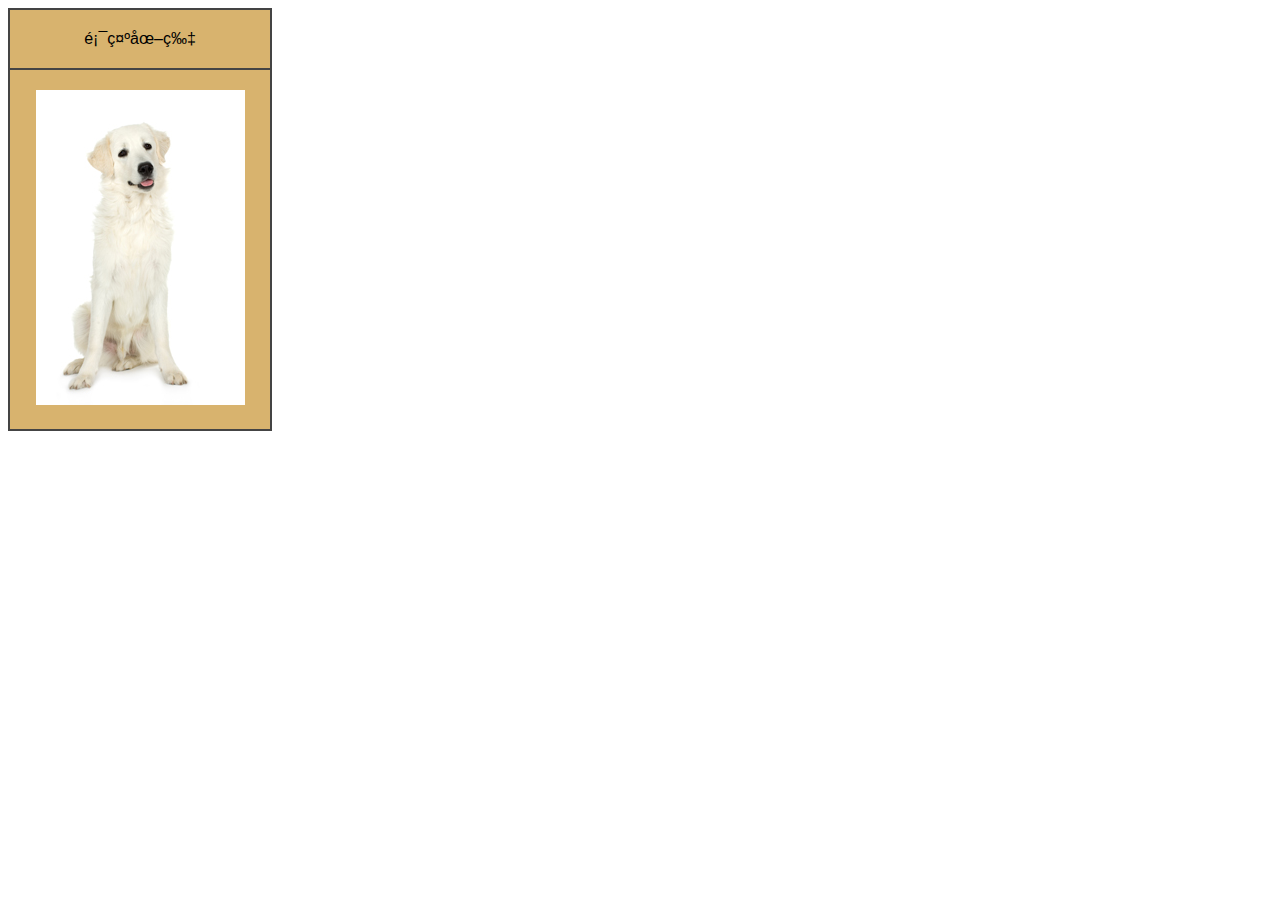
<file: ch01/Begin/index.html>
<!DOCTYPE html>
<html>
	<head>
		<title>Furry Friends Campaign</title>
		<link rel="stylesheet" type="text/css" href="styles/my_style.css">
	</head>
	<body>
		<div id="clickMe">顯示圖片</div>
		<div id="picframe">
			<img src="images/furry_friend.jpg" alt="">
		</div>
		<script src="scripts/jquery-1.6.2.min.js" charset="utf-8"></script>
		<script type="text/javascript">
			$(document).ready(function(){
				$("#clickMe").click(function(){
					$("img").fadeToggle(1000);
					$("#picframe").slideToggle("slow");

				})

			});
		</script>
	</body>
</html>
</file>
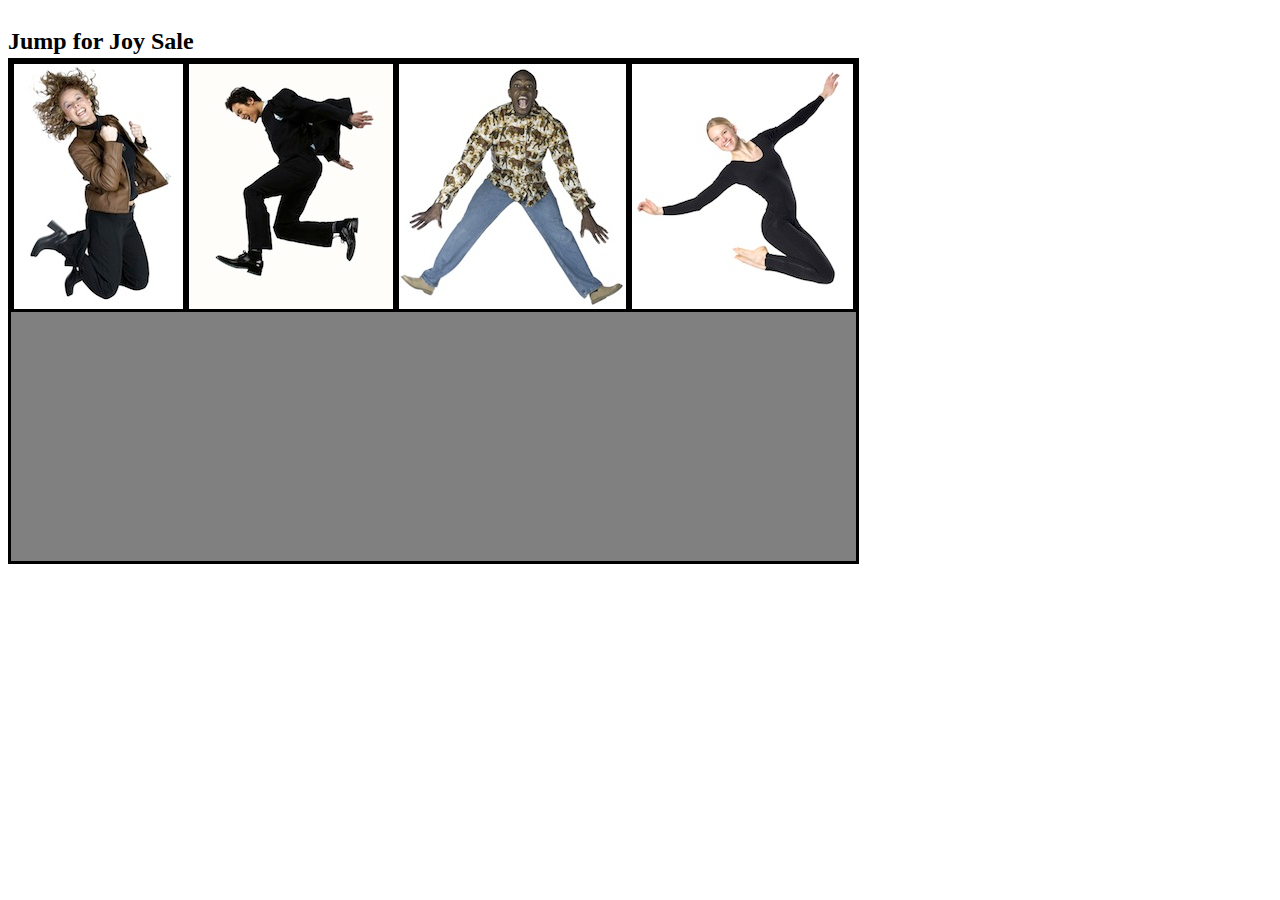
<file: ch02/begin/index.html>
<!DOCTYPE html>
<html>
	<head>
		<title>Jump for Joy</title>
		<link href="styles/my_style.css" rel="stylesheet">
	</head>
	<body>
		<div id="header">
			<h2>Jump for Joy Sale</h2>
		</div>
		<div id="main">
			<div class="guess_box"><img src="images/jump1.jpg"/></div>
			<div class="guess_box"><img src="images/jump2.jpg"/></div>
			<div class="guess_box"><img src="images/jump3.jpg"/></div>
			<div class="guess_box"><img src="images/jump4.jpg"/></div>
		</div>
		<script src="scripts/jquery-1.6.2.min.js"></script>
		<script>
		$("document").ready(function(){
			$(".guess_box").click(function(){
				$(".guess_box p").remove();
				var discount=Math.floor(Math.random()* 5 + 5);
				var discount_msg="<p>你的折扣是"+discount+"%<p>"
				alert(discount)
				$(this).append(discount_msg);
			});
		});
		</script>
	</body>
</html>
</file>
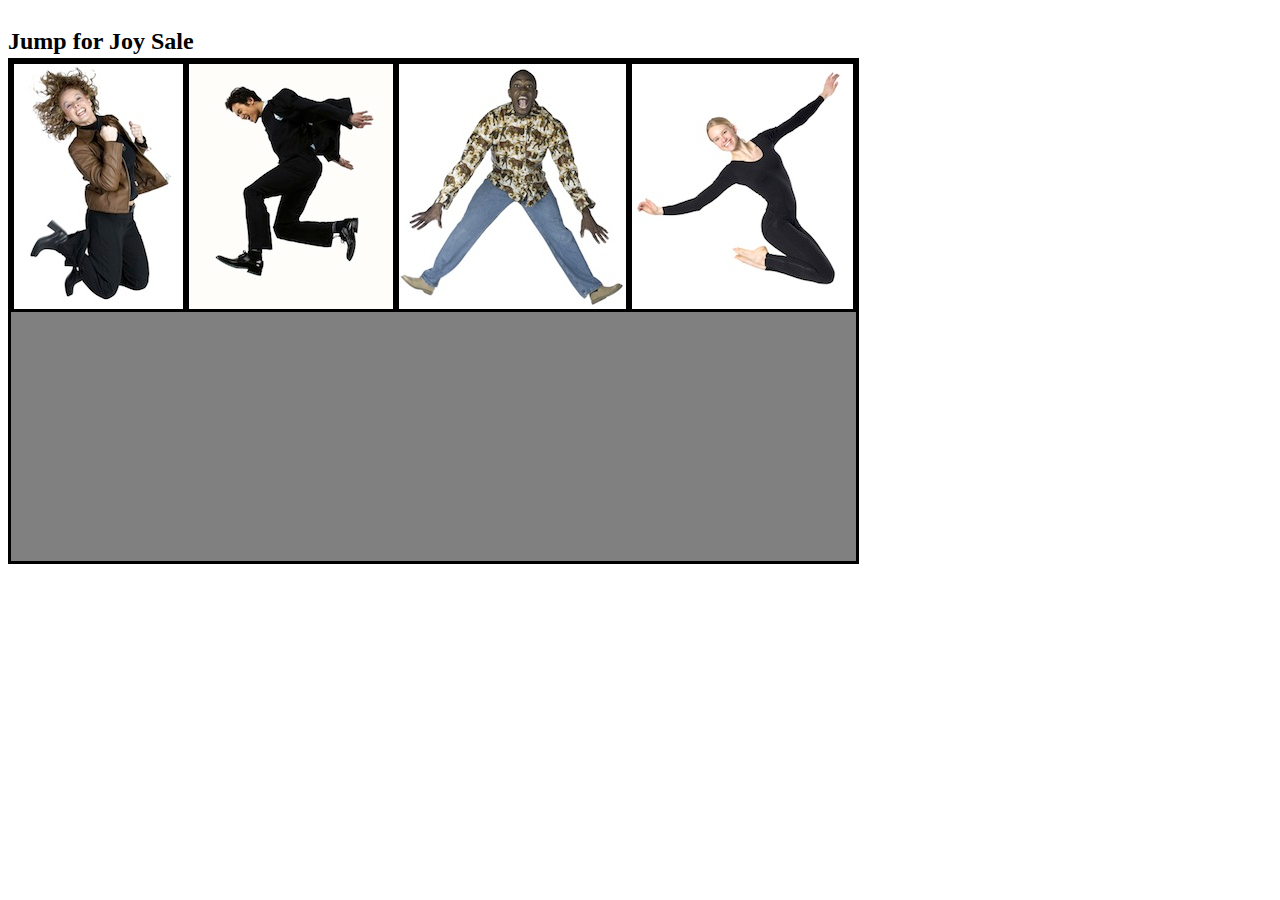
<file: ch03/begin/index.html>
<!DOCTYPE html>
<html>
	<head>
		<title>Jump for Joy</title>
		<link href="styles/my_style.css" rel="stylesheet">
	</head>
	<body>
		<div id="header">
			<h2>Jump for Joy Sale</h2>
		</div>
		<div id="main">
			<div class="guess_box" id="result"><img src="images/jump1.jpg"/></div>
			<div class="guess_box"><img src="images/jump2.jpg"/></div>
			<div class="guess_box"><img src="images/jump3.jpg"/></div>
			<div class="guess_box"><img src="images/jump4.jpg"/></div>
		</div>
		
		<script src="scripts/jquery-1.6.2.min.js"></script>
		<script src="scripts/my_script.js" charset="utf-8"></script>
	</body>
</html>
</file>
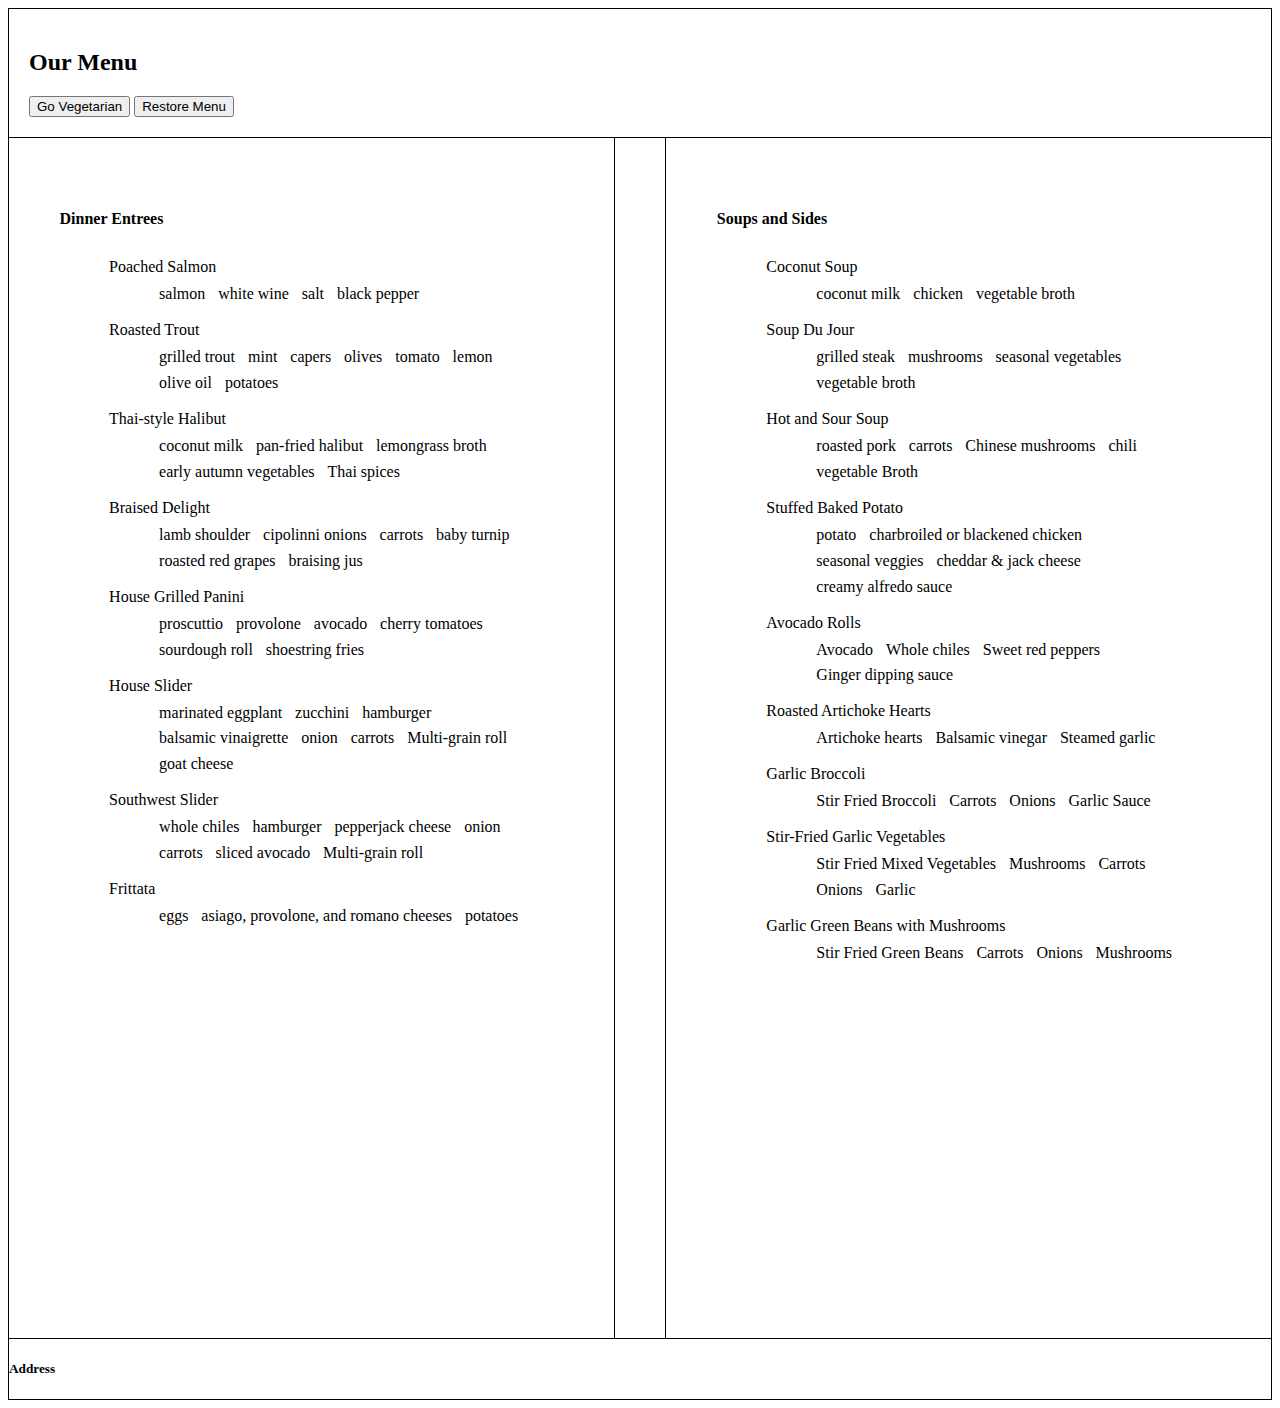
<file: ch04/begin/index.html>
<!DOCTYPE html>
<html>
	<head>
		<title></title>
		<link type="text/css" href="styles/my_style.css" rel="stylesheet" />
	</head>
	<body>
		<div class="menu_wrapper">
			<header class="topper">
				<h2>Our Menu</h2>
				<nav>
					<button id="vegOn">Go Vegetarian</button>
					<button id="restoreMe">Restore Menu</button>
				</nav>
			</header>
			<div class="left_col">
				<h4>Dinner Entrees</h4>
				<ul class="menu_entrees">
					<li>Poached Salmon
						<ul class="menu_list">
							<li class="fish">salmon</li>
							<li>white wine</li>
							<li>salt</li>
							<li>black pepper </li>
						</ul>
					</li>
					<li>Roasted Trout
						<ul class="menu_list">
							<li class="fish">grilled trout</li>
							<li>mint</li>
							<li>capers</li>
							<li>olives</li>
							<li>tomato</li>
							<li>lemon</li>
							<li>olive oil</li>
							<li>potatoes </li>
						</ul>
					</li>
					<li>Thai-style Halibut
						<ul class="menu_list">
							<li>coconut milk</li>
							<li class="fish">pan-fried halibut</li>
							<li>lemongrass broth</li>
							<li>early autumn vegetables</li>
							<li>Thai spices </li>
						</ul>
					</li>
					<li>Braised Delight
						<ul class="menu_list">
							<li class="meat">lamb shoulder</li>
							<li class="veg_leaf">cipolinni onions</li>
							<li>carrots</li>
							<li>baby turnip</li>
							<li>roasted red grapes</li>
							<li>braising jus</li>
						</ul>
					</li>
					<li>House Grilled Panini
						<ul class="menu_list">
							<li class="meat">proscuttio</li>
							<li>provolone</li>
							<li>avocado</li>
							<li>cherry tomatoes</li>
							<li>sourdough roll</li>
							<li>shoestring fries </li>
						</ul>
					</li>
					<li>House Slider
						<ul class="menu_list">
							<li>marinated eggplant</li>
							<li>zucchini</li>
							<li class="hamburger">hamburger</li>
							<li>balsamic vinaigrette</li>
							<li>onion</li>
							<li>carrots</li>
							<li>Multi-grain roll</li>
							<li>goat cheese</li>
						</ul>
					</li>
					<li>Southwest Slider
						<ul class="menu_list">
							<li>whole chiles</li>
							<li class="hamburger">hamburger</li>
							<li>pepperjack cheese</li>
							<li>onion</li>
							<li>carrots</li>
							<li>sliced avocado</li>
							<li>Multi-grain roll</li>
						</ul>
					</li>
					<li>Frittata
						<ul class="menu_list">
							<li class="meat">eggs</li>
							<li>asiago, provolone, and romano cheeses</li>
							<li>potatoes </li>
						</ul>
					</li>
				</ul>
			</div>

			<div class="right_col">
				<h4>Soups and Sides</h4>
				<ul class="menu_entrees">
					<li>Coconut Soup
						<ul class="menu_list">
							<li>coconut milk</li>
							<li class="meat">chicken</li>
							<li>vegetable broth</li>
						</ul>
					</li>
					<li>Soup Du Jour
						<ul class="menu_list">
							<li class="meat">grilled steak</li>
							<li>mushrooms</li>
							<li>seasonal vegetables</li>
							<li>vegetable broth </li>
						</ul>
					</li>
					<li>Hot and Sour Soup
						<ul class="menu_list">
							<li class="meat">roasted pork</li>
							<li>carrots</li>
							<li>Chinese mushrooms</li>
							<li>chili</li>
							<li>vegetable Broth </li>
						</ul>
					</li>
					<li>Stuffed Baked Potato
						<ul class="menu_list">
							<li>potato</li>
							<li class="meat">charbroiled or blackened chicken</li>
							<li>seasonal veggies</li>
							<li>cheddar &amp; jack cheese</li>
							<li>creamy alfredo sauce</li>
						</ul>
					</li>
					<li>Avocado Rolls
						<ul class="menu_list">
							<li> Avocado</li>
							<li>Whole chiles</li>
							<li>Sweet red peppers</li>
							<li>Ginger dipping sauce</li>
						</ul>
					</li>
					<li>Roasted Artichoke Hearts
						<ul class="menu_list">
							<li>Artichoke hearts</li>
							<li>Balsamic vinegar</li>
							<li>Steamed garlic</li>
						</ul>
					</li>
					<li>Garlic Broccoli
						<ul class="menu_list">
							<li>Stir Fried Broccoli</li>
							<li>Carrots</li>
							<li>Onions</li>
							<li>Garlic Sauce </li>
						</ul>
					</li>
					<li>Stir-Fried Garlic Vegetables
						<ul class="menu_list">
							<li>Stir Fried Mixed Vegetables</li>
							<li>Mushrooms</li>
							<li>Carrots</li>
							<li>Onions</li>
							<li>Garlic </li>
						</ul>
					</li>
					<li>Garlic Green Beans with Mushrooms
						<ul class="menu_list">
							<li>Stir Fried Green Beans</li>
							<li>Carrots</li>
							<li>Onions</li>
							<li>Mushrooms </li>
						</ul>
					</li>
				</ul>
			</div>
			<footer class="bottom">
				<h5>Address</h5>
			</footer>
		</div> 
		</div>
		<script src="scripts/jquery-1.6.2.min.js"></script>
		<script src="scripts/my_scripts.js"></script>
	</body>
</html>
</file>
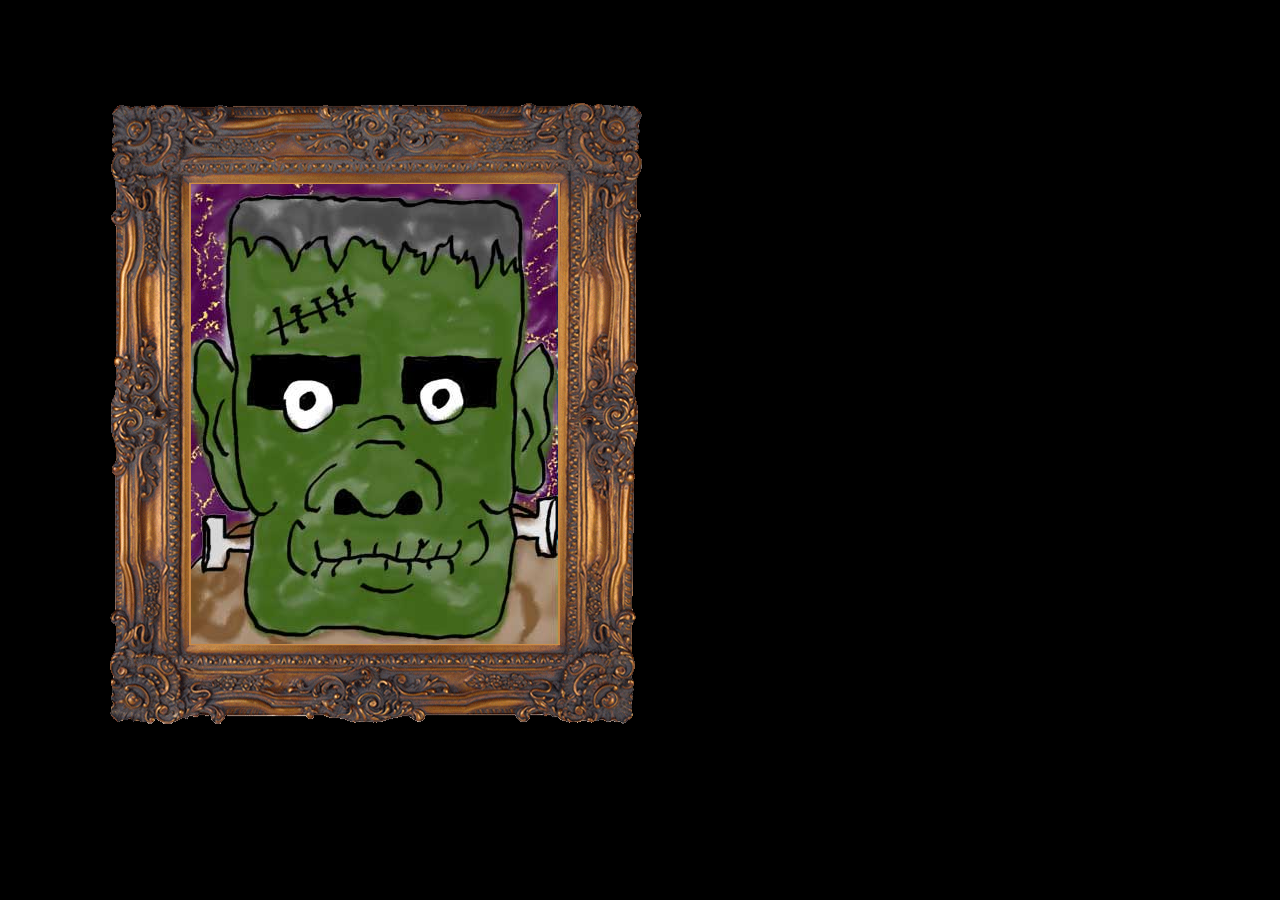
<file: ch05/begin/index.html>
<!DOCTYPE html>
<html>
	<head>
		<title></title>
		<link type="text/css" href="styles/my_style.css" rel="stylesheet" />
	</head>
	<body>
		<div id="container">
			<img class="lightning" id="lightning1" src="images/lightning-01.jpg">
			<img class="lightning" id="lightning2" src="images/lightning-02.jpg">
			<img class="lightning" id="lightning3" src="images/lightning-03.jpg">
			<div id="frame">
				<div id="pic_box">
					<div class="face" id="head"><img src="images/headsstrip.jpg"></div>
					<div class="face" id="eyes"><img src="images/eyesstrip.jpg"></div>
					<div class="face" id="nose"><img src="images/nosesstrip.jpg"></div>
					<div class="face" id="mouth"><img src="images/mouthsstrip.jpg"></div>
				</div>
			</div>
		</div>
		<script src="scripts/jquery-1.6.2.min.js"></script>
		<script src="scripts/my_scripts.js"></script>
	</body>
</html>
</file>
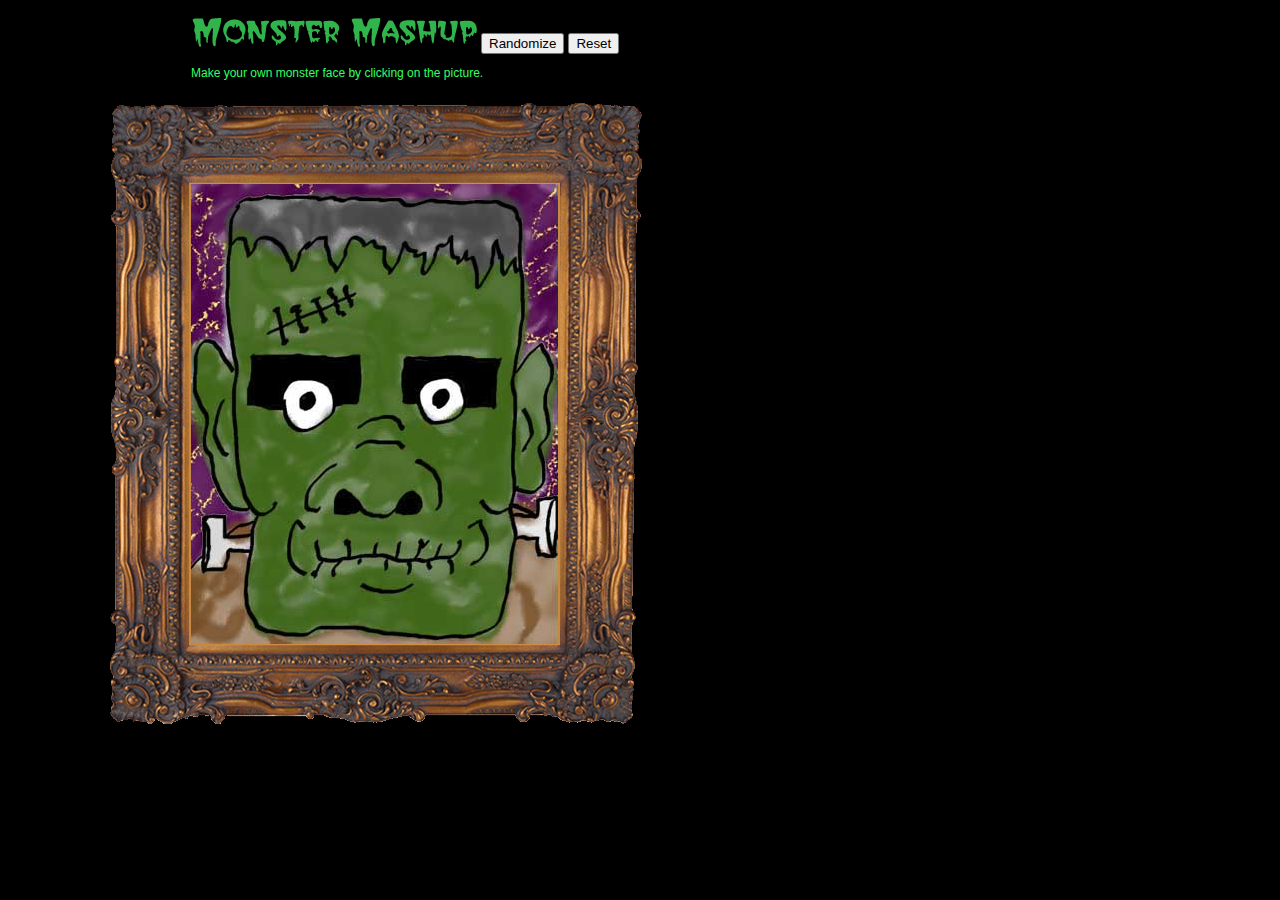
<file: ch07/begin/index.html>
<!DOCTYPE html>
<html>
	<head>
		<title>Monster Mash</title>
		<link href="styles/my_style.css" rel="stylesheet">
	</head>
	<body>
		<header id="top">
			<img id="text_top" src="images/Monster_Mashup.png" />
			<button id="btnRandom">Randomize</button>
			<button id="btnReset">Reset</button>
			<p>Make your own monster face by clicking on the picture.</p>
		</header>
		<div id="container">
			<img class="lightning" id="lightning1" src='images/lightning-01.jpg' />
			<img class="lightning" id="lightning2" src='images/lightning-02.jpg' />
			<img class="lightning" id="lightning3" src='images/lightning-03.jpg' />
			<div id="frame">
				<div id="pic_box">
					<div id="head" class="face"><img src="images/headsstrip.jpg"></div>
					<div id="eyes" class="face"><img src="images/eyesstrip.jpg"></div>
					<div id="nose" class="face"><img src="images/nosesstrip.jpg"></div>
					<div id="mouth" class="face"><img src="images/mouthsstrip.jpg"></div>
				</div>
			</div>
		</div>
		<script type="text/javascript" src="scripts/jquery-1.6.2.min.js"></script>
		<script type="text/javascript" src="scripts/my_scripts.js"></script>
	</body>
</html>
</file>
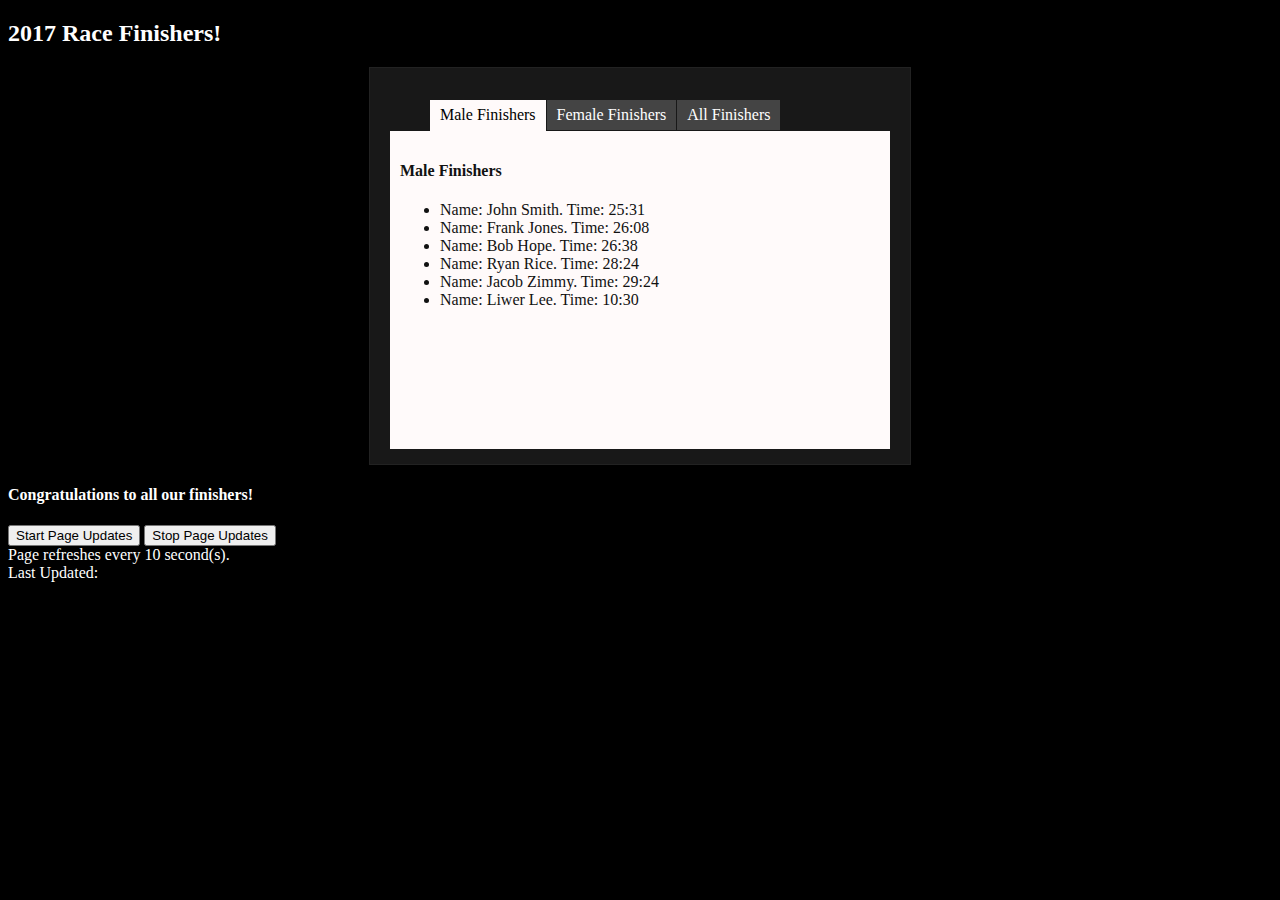
<file: ch08/begin/index.html>
<!DOCTYPE html>
<html>
    <head>
      <meta charset="utf-8">
        <title>2017 Race Finishers</title>
        <link href="styles/my_style.css" rel="stylesheet">
    </head>
    <body>
        <header>
            <h2>2017 Race Finishers!</h2>
        </header>
        <div id="main">
            <ul class="idTabs">
                <li><a href="#male">Male Finishers</a></li>
                <li><a href="#female">Female Finishers</a></li>
                <li><a href="#all">All Finishers</a></li>
            </ul>
            <div id="male">
              <h4>Male Finishers</h4>
              <ul id="finishers_m"></ul>
            </div>
            <div id="female">
              <h4>Female Finishers</h4>
              <ul id="finishers_f"></ul>
            </div>
            <div id="all">
              <h4>All Finishers</h4>
              <ul id="finishers_all"></ul>
            </div>
        </div>
        <footer>
			<h4>Congratulations to all our finishers!</h4>
      <button type="button" id="btnStart">Start Page Updates</button>
      <button type="button" id="btnStop">Stop Page Updates</button></br>
      <span id="freq"></span></br>
			Last Updated: <div id="updatedTime"></div>
		</footer>
        <script charset="utf-8" src="scripts/jquery-1.6.2.min.js"></script>
        <script charset="utf-8" src="scripts/my_scripts.js"></script>
        <script charset="utf-8" src="scripts/jquery.idTabs.min.js"></script>
    </body>
</html>
</file>
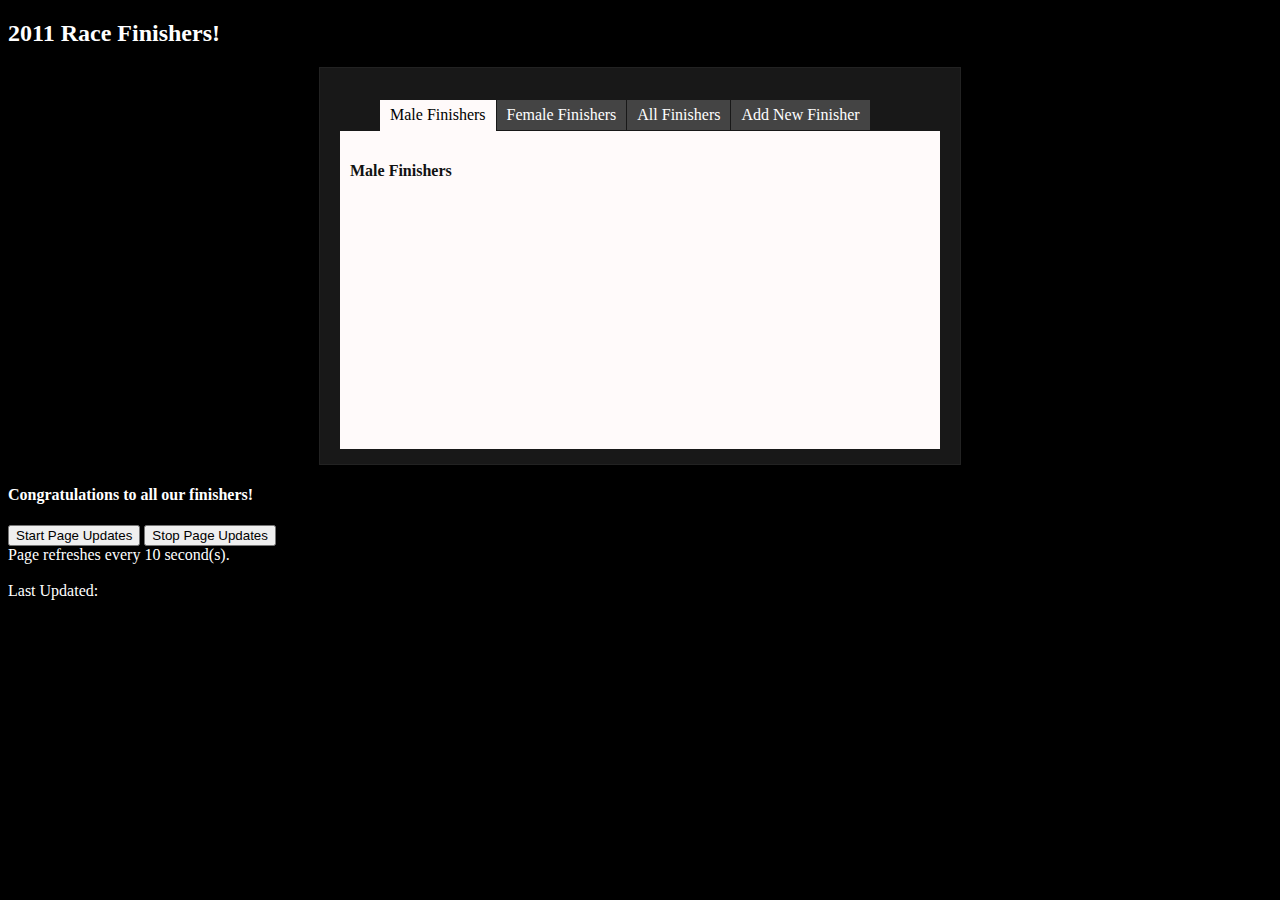
<file: ch09/begin/index.html>
<!DOCTYPE html>
<html>
	<head>
		<title>2011 Race Finishers</title>
		<link href="styles/my_style.css" rel="stylesheet">
	</head>
	<body>
		<header>
			<h2>2011 Race Finishers!</h2>
		</header>
		<div id="main">
			<ul class="idTabs">
				<li><a href="#male">Male Finishers</a></li>
				<li><a href="#female">Female Finishers</a></li>
				<li><a href="#all">All Finishers</a></li>
				<li><a href="#new">Add New Finisher</a></li>
			</ul>
			<div id="male">
				<h4>Male Finishers</h4>
				<ul id="finishers_m"></ul>
			</div>
			<div id="female">
				<h4>Female Finishers</h4>
				<ul id="finishers_f"></ul>
			</div>
			<div id="all">
				<h4>All Finishers</h4>
				<ul id="finishers_all"></ul>
			</div>
			<div id="new">
				<h4>Add New Finisher</h4>
				<form id="addRunner" name="addRunner" action="service.php" method="post">
					First Name: <input type="text" name="txtFirstName" id="txtFirstName" value="">
					Last Name: <input type="text" name="txtLastName" id="txtLastName" value="">
					Gender: <select id="ddlGender" name="ddlGender">
						<option value="">--Please Select--</option>
						<option value="f">Female</option>
						<option value="m">Male</option>
					</select></br>
					Finish Time:
					<input type="text" name="txtMinutes" id="txtMinutes" size="10" maxlength="2" value="">(Minutes)
					<input type="text" name="txtSeconds" id="txtSeconds" size="10" maxlength="2" value="">(Seconds)
				</br></br>
				<button type="submit" name="btnSave" id="btnSave">Add Runner</button>
				<input type="hidden" name="action" value="addRunner" id="action">
				</form>
			</div>
		</div>
		<footer>
			<h4>Congratulations to all our finishers!</h4>
			<button id="btnStart">Start Page Updates</button>
			<button id="btnStop">Stop Page Updates</button>
			<br>
			<span id="freq"></span><br><br>
			Last Updated: <div id="updatedTime"></div>
		</footer>
		<script src="scripts/jquery-1.6.2.min.js"></script>
		<script src="scripts/my_scripts.js"></script>
		<script src="scripts/jquery.idTabs.min.js"></script>
	</body>
</html>
</file>
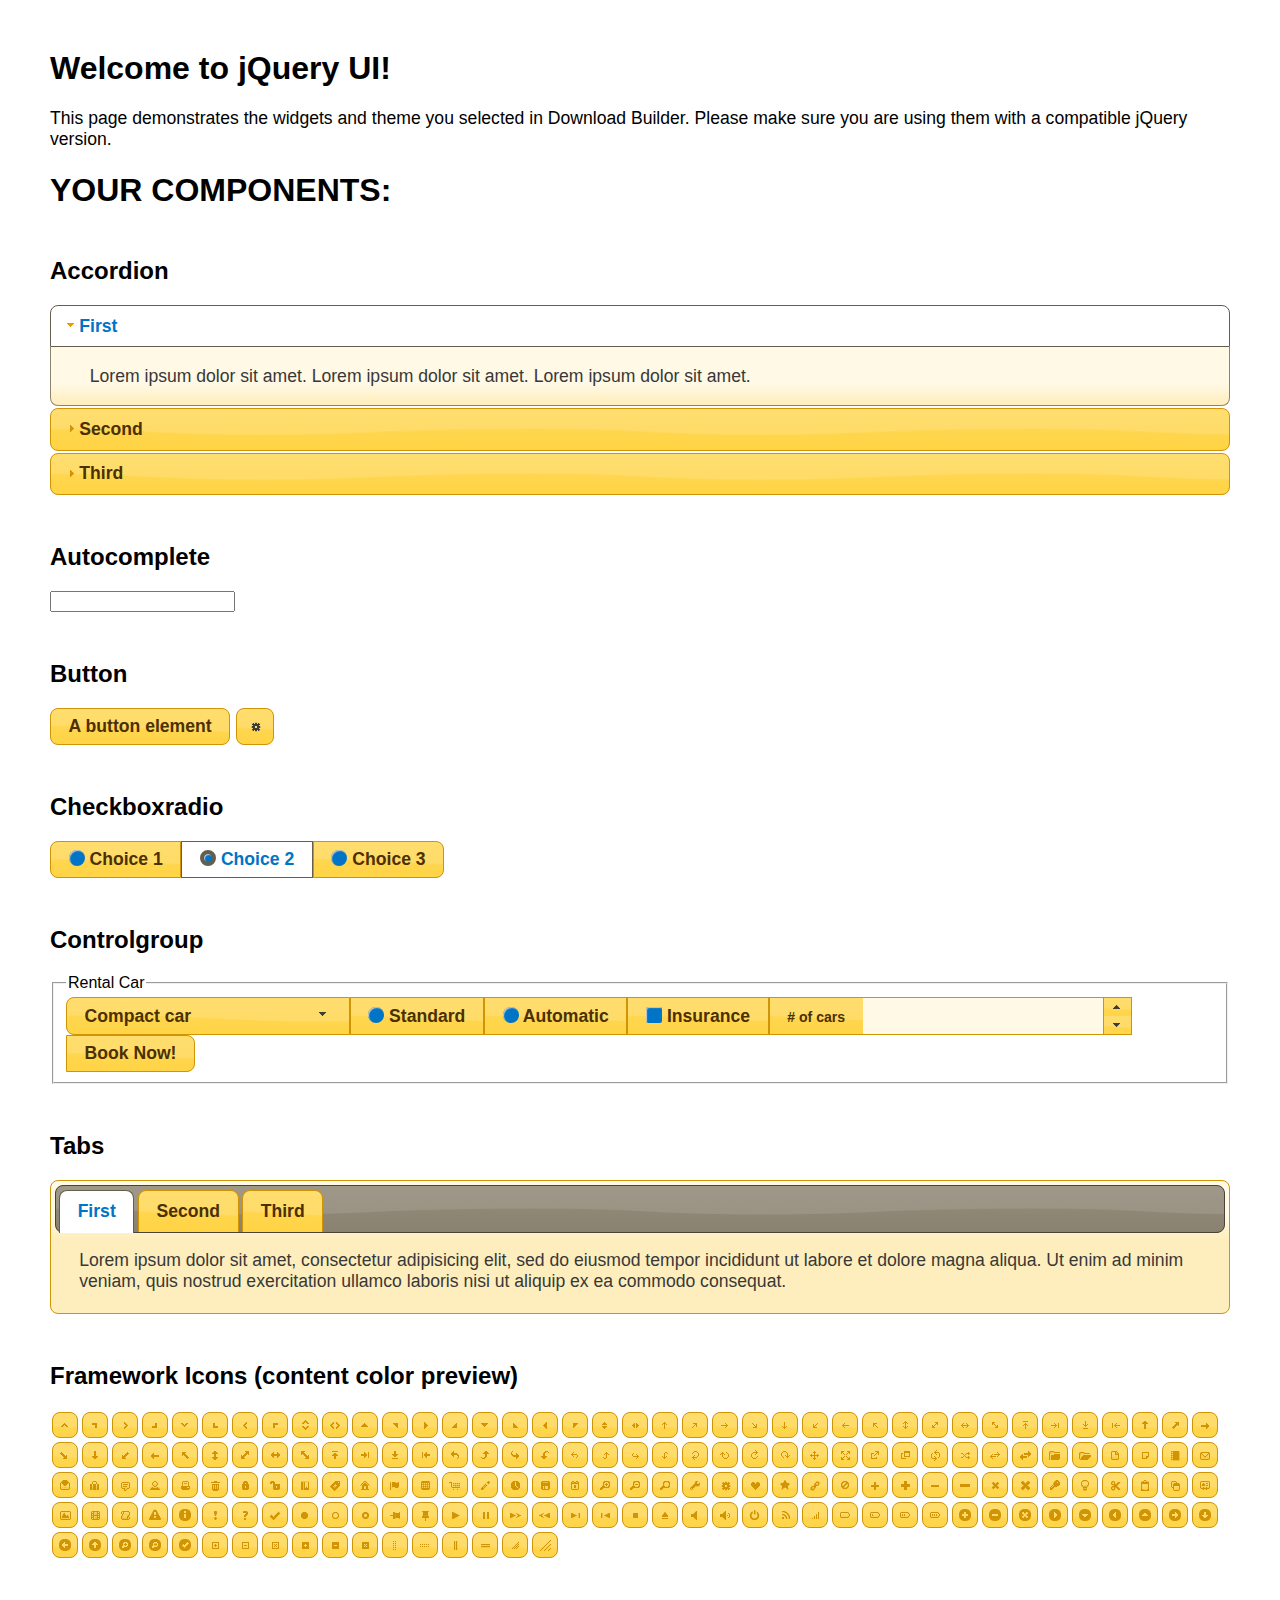
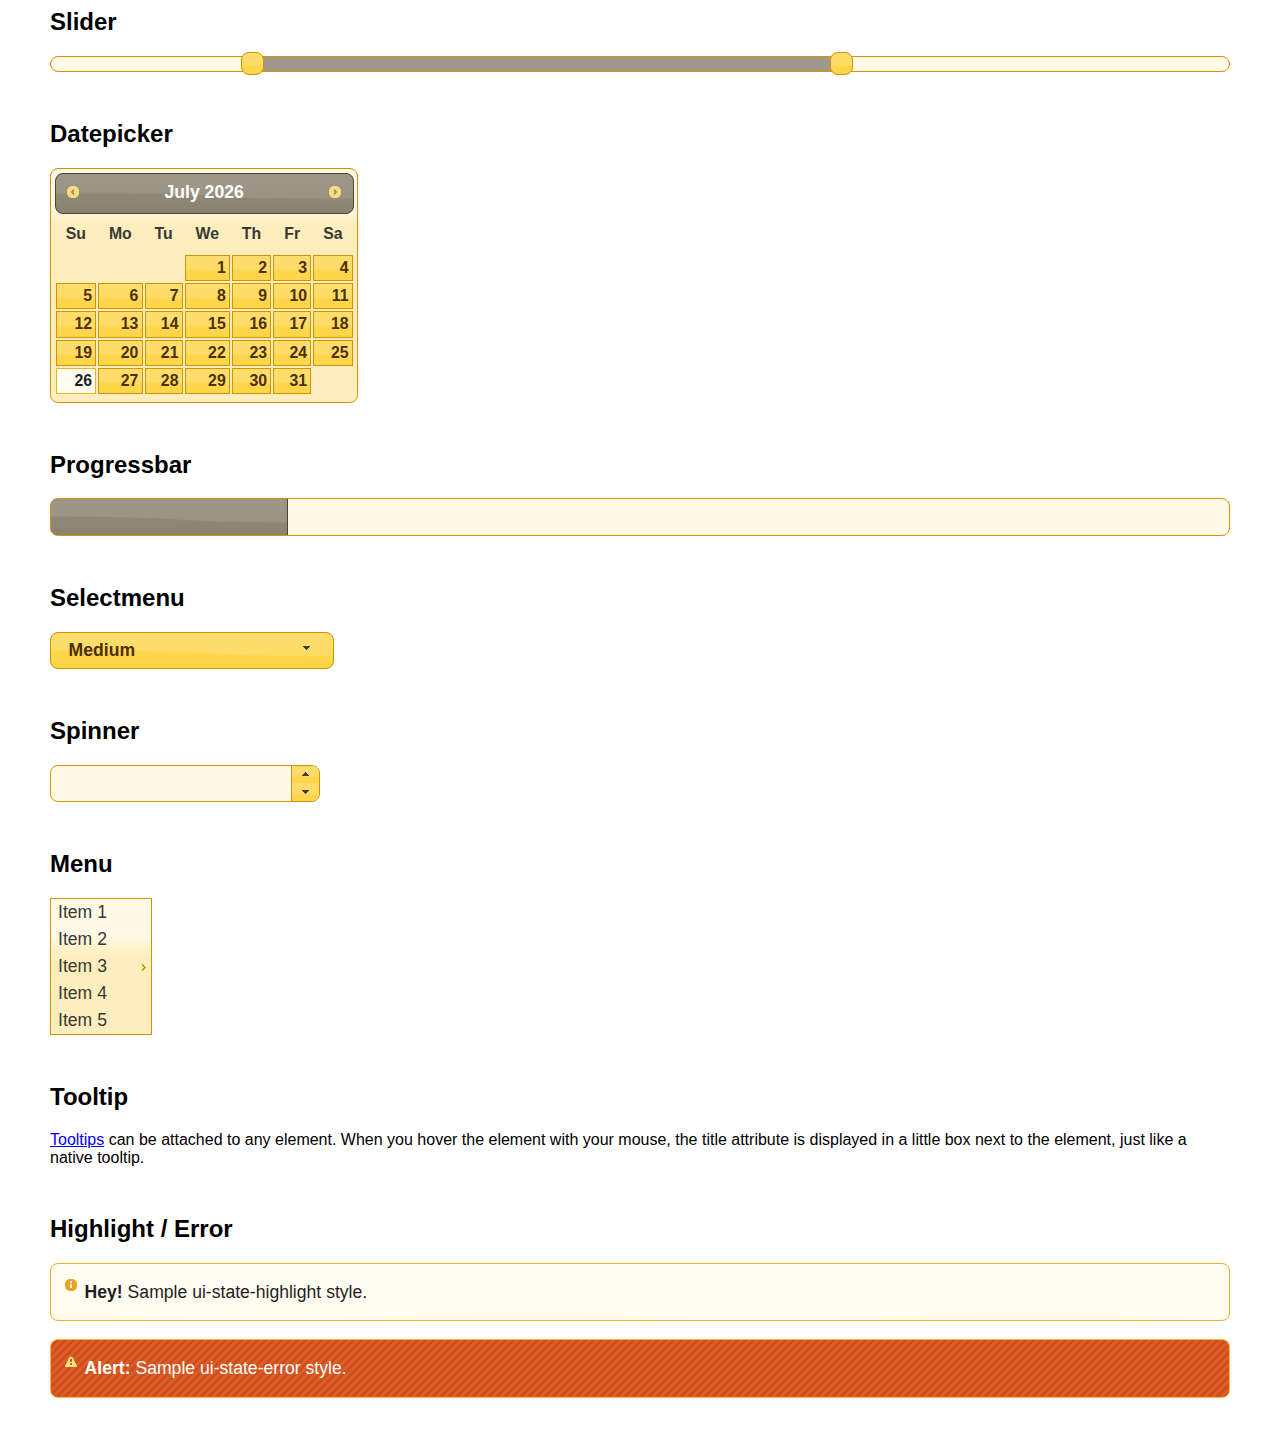
<file: ch10/begin/jquery-ui-1.12.1.custom/index.html>
<!doctype html>
<html lang="us">
<head>
	<meta charset="utf-8">
	<title>jQuery UI Example Page</title>
	<link href="jquery-ui.css" rel="stylesheet">
	<style>
	body{
		font-family: "Trebuchet MS", sans-serif;
		margin: 50px;
	}
	.demoHeaders {
		margin-top: 2em;
	}
	#dialog-link {
		padding: .4em 1em .4em 20px;
		text-decoration: none;
		position: relative;
	}
	#dialog-link span.ui-icon {
		margin: 0 5px 0 0;
		position: absolute;
		left: .2em;
		top: 50%;
		margin-top: -8px;
	}
	#icons {
		margin: 0;
		padding: 0;
	}
	#icons li {
		margin: 2px;
		position: relative;
		padding: 4px 0;
		cursor: pointer;
		float: left;
		list-style: none;
	}
	#icons span.ui-icon {
		float: left;
		margin: 0 4px;
	}
	.fakewindowcontain .ui-widget-overlay {
		position: absolute;
	}
	select {
		width: 200px;
	}
	</style>
</head>
<body>

<h1>Welcome to jQuery UI!</h1>

<div class="ui-widget">
	<p>This page demonstrates the widgets and theme you selected in Download Builder. Please make sure you are using them with a compatible jQuery version.</p>
</div>

<h1>YOUR COMPONENTS:</h1>


<!-- Accordion -->
<h2 class="demoHeaders">Accordion</h2>
<div id="accordion">
	<h3>First</h3>
	<div>Lorem ipsum dolor sit amet. Lorem ipsum dolor sit amet. Lorem ipsum dolor sit amet.</div>
	<h3>Second</h3>
	<div>Phasellus mattis tincidunt nibh.</div>
	<h3>Third</h3>
	<div>Nam dui erat, auctor a, dignissim quis.</div>
</div>



<!-- Autocomplete -->
<h2 class="demoHeaders">Autocomplete</h2>
<div>
	<input id="autocomplete" title="type &quot;a&quot;">
</div>



<!-- Button -->
<h2 class="demoHeaders">Button</h2>
<button id="button">A button element</button>
<button id="button-icon">An icon-only button</button>



<!-- Checkboxradio -->
<h2 class="demoHeaders">Checkboxradio</h2>
<form style="margin-top: 1em;">
	<div id="radioset">
		<input type="radio" id="radio1" name="radio"><label for="radio1">Choice 1</label>
		<input type="radio" id="radio2" name="radio" checked="checked"><label for="radio2">Choice 2</label>
		<input type="radio" id="radio3" name="radio"><label for="radio3">Choice 3</label>
	</div>
</form>



<!-- Controlgroup -->
<h2 class="demoHeaders">Controlgroup</h2>
<fieldset>
	<legend>Rental Car</legend>
	<div id="controlgroup">
		<select id="car-type">
			<option>Compact car</option>
			<option>Midsize car</option>
			<option>Full size car</option>
			<option>SUV</option>
			<option>Luxury</option>
			<option>Truck</option>
			<option>Van</option>
		</select>
		<label for="transmission-standard">Standard</label>
		<input type="radio" name="transmission" id="transmission-standard">
		<label for="transmission-automatic">Automatic</label>
		<input type="radio" name="transmission" id="transmission-automatic">
		<label for="insurance">Insurance</label>
		<input type="checkbox" name="insurance" id="insurance">
		<label for="horizontal-spinner" class="ui-controlgroup-label"># of cars</label>
		<input id="horizontal-spinner" class="ui-spinner-input">
		<button>Book Now!</button>
	</div>
</fieldset>



<!-- Tabs -->
<h2 class="demoHeaders">Tabs</h2>
<div id="tabs">
	<ul>
		<li><a href="#tabs-1">First</a></li>
		<li><a href="#tabs-2">Second</a></li>
		<li><a href="#tabs-3">Third</a></li>
	</ul>
	<div id="tabs-1">Lorem ipsum dolor sit amet, consectetur adipisicing elit, sed do eiusmod tempor incididunt ut labore et dolore magna aliqua. Ut enim ad minim veniam, quis nostrud exercitation ullamco laboris nisi ut aliquip ex ea commodo consequat.</div>
	<div id="tabs-2">Phasellus mattis tincidunt nibh. Cras orci urna, blandit id, pretium vel, aliquet ornare, felis. Maecenas scelerisque sem non nisl. Fusce sed lorem in enim dictum bibendum.</div>
	<div id="tabs-3">Nam dui erat, auctor a, dignissim quis, sollicitudin eu, felis. Pellentesque nisi urna, interdum eget, sagittis et, consequat vestibulum, lacus. Mauris porttitor ullamcorper augue.</div>
</div>





<h2 class="demoHeaders">Framework Icons (content color preview)</h2>
<ul id="icons" class="ui-widget ui-helper-clearfix">
	<li class="ui-state-default ui-corner-all" title=".ui-icon-caret-1-n"><span class="ui-icon ui-icon-caret-1-n"></span></li>
	<li class="ui-state-default ui-corner-all" title=".ui-icon-caret-1-ne"><span class="ui-icon ui-icon-caret-1-ne"></span></li>
	<li class="ui-state-default ui-corner-all" title=".ui-icon-caret-1-e"><span class="ui-icon ui-icon-caret-1-e"></span></li>
	<li class="ui-state-default ui-corner-all" title=".ui-icon-caret-1-se"><span class="ui-icon ui-icon-caret-1-se"></span></li>
	<li class="ui-state-default ui-corner-all" title=".ui-icon-caret-1-s"><span class="ui-icon ui-icon-caret-1-s"></span></li>
	<li class="ui-state-default ui-corner-all" title=".ui-icon-caret-1-sw"><span class="ui-icon ui-icon-caret-1-sw"></span></li>
	<li class="ui-state-default ui-corner-all" title=".ui-icon-caret-1-w"><span class="ui-icon ui-icon-caret-1-w"></span></li>
	<li class="ui-state-default ui-corner-all" title=".ui-icon-caret-1-nw"><span class="ui-icon ui-icon-caret-1-nw"></span></li>
	<li class="ui-state-default ui-corner-all" title=".ui-icon-caret-2-n-s"><span class="ui-icon ui-icon-caret-2-n-s"></span></li>
	<li class="ui-state-default ui-corner-all" title=".ui-icon-caret-2-e-w"><span class="ui-icon ui-icon-caret-2-e-w"></span></li>
	<li class="ui-state-default ui-corner-all" title=".ui-icon-triangle-1-n"><span class="ui-icon ui-icon-triangle-1-n"></span></li>
	<li class="ui-state-default ui-corner-all" title=".ui-icon-triangle-1-ne"><span class="ui-icon ui-icon-triangle-1-ne"></span></li>
	<li class="ui-state-default ui-corner-all" title=".ui-icon-triangle-1-e"><span class="ui-icon ui-icon-triangle-1-e"></span></li>
	<li class="ui-state-default ui-corner-all" title=".ui-icon-triangle-1-se"><span class="ui-icon ui-icon-triangle-1-se"></span></li>
	<li class="ui-state-default ui-corner-all" title=".ui-icon-triangle-1-s"><span class="ui-icon ui-icon-triangle-1-s"></span></li>
	<li class="ui-state-default ui-corner-all" title=".ui-icon-triangle-1-sw"><span class="ui-icon ui-icon-triangle-1-sw"></span></li>
	<li class="ui-state-default ui-corner-all" title=".ui-icon-triangle-1-w"><span class="ui-icon ui-icon-triangle-1-w"></span></li>
	<li class="ui-state-default ui-corner-all" title=".ui-icon-triangle-1-nw"><span class="ui-icon ui-icon-triangle-1-nw"></span></li>
	<li class="ui-state-default ui-corner-all" title=".ui-icon-triangle-2-n-s"><span class="ui-icon ui-icon-triangle-2-n-s"></span></li>
	<li class="ui-state-default ui-corner-all" title=".ui-icon-triangle-2-e-w"><span class="ui-icon ui-icon-triangle-2-e-w"></span></li>
	<li class="ui-state-default ui-corner-all" title=".ui-icon-arrow-1-n"><span class="ui-icon ui-icon-arrow-1-n"></span></li>
	<li class="ui-state-default ui-corner-all" title=".ui-icon-arrow-1-ne"><span class="ui-icon ui-icon-arrow-1-ne"></span></li>
	<li class="ui-state-default ui-corner-all" title=".ui-icon-arrow-1-e"><span class="ui-icon ui-icon-arrow-1-e"></span></li>
	<li class="ui-state-default ui-corner-all" title=".ui-icon-arrow-1-se"><span class="ui-icon ui-icon-arrow-1-se"></span></li>
	<li class="ui-state-default ui-corner-all" title=".ui-icon-arrow-1-s"><span class="ui-icon ui-icon-arrow-1-s"></span></li>
	<li class="ui-state-default ui-corner-all" title=".ui-icon-arrow-1-sw"><span class="ui-icon ui-icon-arrow-1-sw"></span></li>
	<li class="ui-state-default ui-corner-all" title=".ui-icon-arrow-1-w"><span class="ui-icon ui-icon-arrow-1-w"></span></li>
	<li class="ui-state-default ui-corner-all" title=".ui-icon-arrow-1-nw"><span class="ui-icon ui-icon-arrow-1-nw"></span></li>
	<li class="ui-state-default ui-corner-all" title=".ui-icon-arrow-2-n-s"><span class="ui-icon ui-icon-arrow-2-n-s"></span></li>
	<li class="ui-state-default ui-corner-all" title=".ui-icon-arrow-2-ne-sw"><span class="ui-icon ui-icon-arrow-2-ne-sw"></span></li>
	<li class="ui-state-default ui-corner-all" title=".ui-icon-arrow-2-e-w"><span class="ui-icon ui-icon-arrow-2-e-w"></span></li>
	<li class="ui-state-default ui-corner-all" title=".ui-icon-arrow-2-se-nw"><span class="ui-icon ui-icon-arrow-2-se-nw"></span></li>
	<li class="ui-state-default ui-corner-all" title=".ui-icon-arrowstop-1-n"><span class="ui-icon ui-icon-arrowstop-1-n"></span></li>
	<li class="ui-state-default ui-corner-all" title=".ui-icon-arrowstop-1-e"><span class="ui-icon ui-icon-arrowstop-1-e"></span></li>
	<li class="ui-state-default ui-corner-all" title=".ui-icon-arrowstop-1-s"><span class="ui-icon ui-icon-arrowstop-1-s"></span></li>
	<li class="ui-state-default ui-corner-all" title=".ui-icon-arrowstop-1-w"><span class="ui-icon ui-icon-arrowstop-1-w"></span></li>
	<li class="ui-state-default ui-corner-all" title=".ui-icon-arrowthick-1-n"><span class="ui-icon ui-icon-arrowthick-1-n"></span></li>
	<li class="ui-state-default ui-corner-all" title=".ui-icon-arrowthick-1-ne"><span class="ui-icon ui-icon-arrowthick-1-ne"></span></li>
	<li class="ui-state-default ui-corner-all" title=".ui-icon-arrowthick-1-e"><span class="ui-icon ui-icon-arrowthick-1-e"></span></li>
	<li class="ui-state-default ui-corner-all" title=".ui-icon-arrowthick-1-se"><span class="ui-icon ui-icon-arrowthick-1-se"></span></li>
	<li class="ui-state-default ui-corner-all" title=".ui-icon-arrowthick-1-s"><span class="ui-icon ui-icon-arrowthick-1-s"></span></li>
	<li class="ui-state-default ui-corner-all" title=".ui-icon-arrowthick-1-sw"><span class="ui-icon ui-icon-arrowthick-1-sw"></span></li>
	<li class="ui-state-default ui-corner-all" title=".ui-icon-arrowthick-1-w"><span class="ui-icon ui-icon-arrowthick-1-w"></span></li>
	<li class="ui-state-default ui-corner-all" title=".ui-icon-arrowthick-1-nw"><span class="ui-icon ui-icon-arrowthick-1-nw"></span></li>
	<li class="ui-state-default ui-corner-all" title=".ui-icon-arrowthick-2-n-s"><span class="ui-icon ui-icon-arrowthick-2-n-s"></span></li>
	<li class="ui-state-default ui-corner-all" title=".ui-icon-arrowthick-2-ne-sw"><span class="ui-icon ui-icon-arrowthick-2-ne-sw"></span></li>
	<li class="ui-state-default ui-corner-all" title=".ui-icon-arrowthick-2-e-w"><span class="ui-icon ui-icon-arrowthick-2-e-w"></span></li>
	<li class="ui-state-default ui-corner-all" title=".ui-icon-arrowthick-2-se-nw"><span class="ui-icon ui-icon-arrowthick-2-se-nw"></span></li>
	<li class="ui-state-default ui-corner-all" title=".ui-icon-arrowthickstop-1-n"><span class="ui-icon ui-icon-arrowthickstop-1-n"></span></li>
	<li class="ui-state-default ui-corner-all" title=".ui-icon-arrowthickstop-1-e"><span class="ui-icon ui-icon-arrowthickstop-1-e"></span></li>
	<li class="ui-state-default ui-corner-all" title=".ui-icon-arrowthickstop-1-s"><span class="ui-icon ui-icon-arrowthickstop-1-s"></span></li>
	<li class="ui-state-default ui-corner-all" title=".ui-icon-arrowthickstop-1-w"><span class="ui-icon ui-icon-arrowthickstop-1-w"></span></li>
	<li class="ui-state-default ui-corner-all" title=".ui-icon-arrowreturnthick-1-w"><span class="ui-icon ui-icon-arrowreturnthick-1-w"></span></li>
	<li class="ui-state-default ui-corner-all" title=".ui-icon-arrowreturnthick-1-n"><span class="ui-icon ui-icon-arrowreturnthick-1-n"></span></li>
	<li class="ui-state-default ui-corner-all" title=".ui-icon-arrowreturnthick-1-e"><span class="ui-icon ui-icon-arrowreturnthick-1-e"></span></li>
	<li class="ui-state-default ui-corner-all" title=".ui-icon-arrowreturnthick-1-s"><span class="ui-icon ui-icon-arrowreturnthick-1-s"></span></li>
	<li class="ui-state-default ui-corner-all" title=".ui-icon-arrowreturn-1-w"><span class="ui-icon ui-icon-arrowreturn-1-w"></span></li>
	<li class="ui-state-default ui-corner-all" title=".ui-icon-arrowreturn-1-n"><span class="ui-icon ui-icon-arrowreturn-1-n"></span></li>
	<li class="ui-state-default ui-corner-all" title=".ui-icon-arrowreturn-1-e"><span class="ui-icon ui-icon-arrowreturn-1-e"></span></li>
	<li class="ui-state-default ui-corner-all" title=".ui-icon-arrowreturn-1-s"><span class="ui-icon ui-icon-arrowreturn-1-s"></span></li>
	<li class="ui-state-default ui-corner-all" title=".ui-icon-arrowrefresh-1-w"><span class="ui-icon ui-icon-arrowrefresh-1-w"></span></li>
	<li class="ui-state-default ui-corner-all" title=".ui-icon-arrowrefresh-1-n"><span class="ui-icon ui-icon-arrowrefresh-1-n"></span></li>
	<li class="ui-state-default ui-corner-all" title=".ui-icon-arrowrefresh-1-e"><span class="ui-icon ui-icon-arrowrefresh-1-e"></span></li>
	<li class="ui-state-default ui-corner-all" title=".ui-icon-arrowrefresh-1-s"><span class="ui-icon ui-icon-arrowrefresh-1-s"></span></li>
	<li class="ui-state-default ui-corner-all" title=".ui-icon-arrow-4"><span class="ui-icon ui-icon-arrow-4"></span></li>
	<li class="ui-state-default ui-corner-all" title=".ui-icon-arrow-4-diag"><span class="ui-icon ui-icon-arrow-4-diag"></span></li>
	<li class="ui-state-default ui-corner-all" title=".ui-icon-extlink"><span class="ui-icon ui-icon-extlink"></span></li>
	<li class="ui-state-default ui-corner-all" title=".ui-icon-newwin"><span class="ui-icon ui-icon-newwin"></span></li>
	<li class="ui-state-default ui-corner-all" title=".ui-icon-refresh"><span class="ui-icon ui-icon-refresh"></span></li>
	<li class="ui-state-default ui-corner-all" title=".ui-icon-shuffle"><span class="ui-icon ui-icon-shuffle"></span></li>
	<li class="ui-state-default ui-corner-all" title=".ui-icon-transfer-e-w"><span class="ui-icon ui-icon-transfer-e-w"></span></li>
	<li class="ui-state-default ui-corner-all" title=".ui-icon-transferthick-e-w"><span class="ui-icon ui-icon-transferthick-e-w"></span></li>
	<li class="ui-state-default ui-corner-all" title=".ui-icon-folder-collapsed"><span class="ui-icon ui-icon-folder-collapsed"></span></li>
	<li class="ui-state-default ui-corner-all" title=".ui-icon-folder-open"><span class="ui-icon ui-icon-folder-open"></span></li>
	<li class="ui-state-default ui-corner-all" title=".ui-icon-document"><span class="ui-icon ui-icon-document"></span></li>
	<li class="ui-state-default ui-corner-all" title=".ui-icon-document-b"><span class="ui-icon ui-icon-document-b"></span></li>
	<li class="ui-state-default ui-corner-all" title=".ui-icon-note"><span class="ui-icon ui-icon-note"></span></li>
	<li class="ui-state-default ui-corner-all" title=".ui-icon-mail-closed"><span class="ui-icon ui-icon-mail-closed"></span></li>
	<li class="ui-state-default ui-corner-all" title=".ui-icon-mail-open"><span class="ui-icon ui-icon-mail-open"></span></li>
	<li class="ui-state-default ui-corner-all" title=".ui-icon-suitcase"><span class="ui-icon ui-icon-suitcase"></span></li>
	<li class="ui-state-default ui-corner-all" title=".ui-icon-comment"><span class="ui-icon ui-icon-comment"></span></li>
	<li class="ui-state-default ui-corner-all" title=".ui-icon-person"><span class="ui-icon ui-icon-person"></span></li>
	<li class="ui-state-default ui-corner-all" title=".ui-icon-print"><span class="ui-icon ui-icon-print"></span></li>
	<li class="ui-state-default ui-corner-all" title=".ui-icon-trash"><span class="ui-icon ui-icon-trash"></span></li>
	<li class="ui-state-default ui-corner-all" title=".ui-icon-locked"><span class="ui-icon ui-icon-locked"></span></li>
	<li class="ui-state-default ui-corner-all" title=".ui-icon-unlocked"><span class="ui-icon ui-icon-unlocked"></span></li>
	<li class="ui-state-default ui-corner-all" title=".ui-icon-bookmark"><span class="ui-icon ui-icon-bookmark"></span></li>
	<li class="ui-state-default ui-corner-all" title=".ui-icon-tag"><span class="ui-icon ui-icon-tag"></span></li>
	<li class="ui-state-default ui-corner-all" title=".ui-icon-home"><span class="ui-icon ui-icon-home"></span></li>
	<li class="ui-state-default ui-corner-all" title=".ui-icon-flag"><span class="ui-icon ui-icon-flag"></span></li>
	<li class="ui-state-default ui-corner-all" title=".ui-icon-calculator"><span class="ui-icon ui-icon-calculator"></span></li>
	<li class="ui-state-default ui-corner-all" title=".ui-icon-cart"><span class="ui-icon ui-icon-cart"></span></li>
	<li class="ui-state-default ui-corner-all" title=".ui-icon-pencil"><span class="ui-icon ui-icon-pencil"></span></li>
	<li class="ui-state-default ui-corner-all" title=".ui-icon-clock"><span class="ui-icon ui-icon-clock"></span></li>
	<li class="ui-state-default ui-corner-all" title=".ui-icon-disk"><span class="ui-icon ui-icon-disk"></span></li>
	<li class="ui-state-default ui-corner-all" title=".ui-icon-calendar"><span class="ui-icon ui-icon-calendar"></span></li>
	<li class="ui-state-default ui-corner-all" title=".ui-icon-zoomin"><span class="ui-icon ui-icon-zoomin"></span></li>
	<li class="ui-state-default ui-corner-all" title=".ui-icon-zoomout"><span class="ui-icon ui-icon-zoomout"></span></li>
	<li class="ui-state-default ui-corner-all" title=".ui-icon-search"><span class="ui-icon ui-icon-search"></span></li>
	<li class="ui-state-default ui-corner-all" title=".ui-icon-wrench"><span class="ui-icon ui-icon-wrench"></span></li>
	<li class="ui-state-default ui-corner-all" title=".ui-icon-gear"><span class="ui-icon ui-icon-gear"></span></li>
	<li class="ui-state-default ui-corner-all" title=".ui-icon-heart"><span class="ui-icon ui-icon-heart"></span></li>
	<li class="ui-state-default ui-corner-all" title=".ui-icon-star"><span class="ui-icon ui-icon-star"></span></li>
	<li class="ui-state-default ui-corner-all" title=".ui-icon-link"><span class="ui-icon ui-icon-link"></span></li>
	<li class="ui-state-default ui-corner-all" title=".ui-icon-cancel"><span class="ui-icon ui-icon-cancel"></span></li>
	<li class="ui-state-default ui-corner-all" title=".ui-icon-plus"><span class="ui-icon ui-icon-plus"></span></li>
	<li class="ui-state-default ui-corner-all" title=".ui-icon-plusthick"><span class="ui-icon ui-icon-plusthick"></span></li>
	<li class="ui-state-default ui-corner-all" title=".ui-icon-minus"><span class="ui-icon ui-icon-minus"></span></li>
	<li class="ui-state-default ui-corner-all" title=".ui-icon-minusthick"><span class="ui-icon ui-icon-minusthick"></span></li>
	<li class="ui-state-default ui-corner-all" title=".ui-icon-close"><span class="ui-icon ui-icon-close"></span></li>
	<li class="ui-state-default ui-corner-all" title=".ui-icon-closethick"><span class="ui-icon ui-icon-closethick"></span></li>
	<li class="ui-state-default ui-corner-all" title=".ui-icon-key"><span class="ui-icon ui-icon-key"></span></li>
	<li class="ui-state-default ui-corner-all" title=".ui-icon-lightbulb"><span class="ui-icon ui-icon-lightbulb"></span></li>
	<li class="ui-state-default ui-corner-all" title=".ui-icon-scissors"><span class="ui-icon ui-icon-scissors"></span></li>
	<li class="ui-state-default ui-corner-all" title=".ui-icon-clipboard"><span class="ui-icon ui-icon-clipboard"></span></li>
	<li class="ui-state-default ui-corner-all" title=".ui-icon-copy"><span class="ui-icon ui-icon-copy"></span></li>
	<li class="ui-state-default ui-corner-all" title=".ui-icon-contact"><span class="ui-icon ui-icon-contact"></span></li>
	<li class="ui-state-default ui-corner-all" title=".ui-icon-image"><span class="ui-icon ui-icon-image"></span></li>
	<li class="ui-state-default ui-corner-all" title=".ui-icon-video"><span class="ui-icon ui-icon-video"></span></li>
	<li class="ui-state-default ui-corner-all" title=".ui-icon-script"><span class="ui-icon ui-icon-script"></span></li>
	<li class="ui-state-default ui-corner-all" title=".ui-icon-alert"><span class="ui-icon ui-icon-alert"></span></li>
	<li class="ui-state-default ui-corner-all" title=".ui-icon-info"><span class="ui-icon ui-icon-info"></span></li>
	<li class="ui-state-default ui-corner-all" title=".ui-icon-notice"><span class="ui-icon ui-icon-notice"></span></li>
	<li class="ui-state-default ui-corner-all" title=".ui-icon-help"><span class="ui-icon ui-icon-help"></span></li>
	<li class="ui-state-default ui-corner-all" title=".ui-icon-check"><span class="ui-icon ui-icon-check"></span></li>
	<li class="ui-state-default ui-corner-all" title=".ui-icon-bullet"><span class="ui-icon ui-icon-bullet"></span></li>
	<li class="ui-state-default ui-corner-all" title=".ui-icon-radio-off"><span class="ui-icon ui-icon-radio-off"></span></li>
	<li class="ui-state-default ui-corner-all" title=".ui-icon-radio-on"><span class="ui-icon ui-icon-radio-on"></span></li>
	<li class="ui-state-default ui-corner-all" title=".ui-icon-pin-w"><span class="ui-icon ui-icon-pin-w"></span></li>
	<li class="ui-state-default ui-corner-all" title=".ui-icon-pin-s"><span class="ui-icon ui-icon-pin-s"></span></li>
	<li class="ui-state-default ui-corner-all" title=".ui-icon-play"><span class="ui-icon ui-icon-play"></span></li>
	<li class="ui-state-default ui-corner-all" title=".ui-icon-pause"><span class="ui-icon ui-icon-pause"></span></li>
	<li class="ui-state-default ui-corner-all" title=".ui-icon-seek-next"><span class="ui-icon ui-icon-seek-next"></span></li>
	<li class="ui-state-default ui-corner-all" title=".ui-icon-seek-prev"><span class="ui-icon ui-icon-seek-prev"></span></li>
	<li class="ui-state-default ui-corner-all" title=".ui-icon-seek-end"><span class="ui-icon ui-icon-seek-end"></span></li>
	<li class="ui-state-default ui-corner-all" title=".ui-icon-seek-first"><span class="ui-icon ui-icon-seek-first"></span></li>
	<li class="ui-state-default ui-corner-all" title=".ui-icon-stop"><span class="ui-icon ui-icon-stop"></span></li>
	<li class="ui-state-default ui-corner-all" title=".ui-icon-eject"><span class="ui-icon ui-icon-eject"></span></li>
	<li class="ui-state-default ui-corner-all" title=".ui-icon-volume-off"><span class="ui-icon ui-icon-volume-off"></span></li>
	<li class="ui-state-default ui-corner-all" title=".ui-icon-volume-on"><span class="ui-icon ui-icon-volume-on"></span></li>
	<li class="ui-state-default ui-corner-all" title=".ui-icon-power"><span class="ui-icon ui-icon-power"></span></li>
	<li class="ui-state-default ui-corner-all" title=".ui-icon-signal-diag"><span class="ui-icon ui-icon-signal-diag"></span></li>
	<li class="ui-state-default ui-corner-all" title=".ui-icon-signal"><span class="ui-icon ui-icon-signal"></span></li>
	<li class="ui-state-default ui-corner-all" title=".ui-icon-battery-0"><span class="ui-icon ui-icon-battery-0"></span></li>
	<li class="ui-state-default ui-corner-all" title=".ui-icon-battery-1"><span class="ui-icon ui-icon-battery-1"></span></li>
	<li class="ui-state-default ui-corner-all" title=".ui-icon-battery-2"><span class="ui-icon ui-icon-battery-2"></span></li>
	<li class="ui-state-default ui-corner-all" title=".ui-icon-battery-3"><span class="ui-icon ui-icon-battery-3"></span></li>
	<li class="ui-state-default ui-corner-all" title=".ui-icon-circle-plus"><span class="ui-icon ui-icon-circle-plus"></span></li>
	<li class="ui-state-default ui-corner-all" title=".ui-icon-circle-minus"><span class="ui-icon ui-icon-circle-minus"></span></li>
	<li class="ui-state-default ui-corner-all" title=".ui-icon-circle-close"><span class="ui-icon ui-icon-circle-close"></span></li>
	<li class="ui-state-default ui-corner-all" title=".ui-icon-circle-triangle-e"><span class="ui-icon ui-icon-circle-triangle-e"></span></li>
	<li class="ui-state-default ui-corner-all" title=".ui-icon-circle-triangle-s"><span class="ui-icon ui-icon-circle-triangle-s"></span></li>
	<li class="ui-state-default ui-corner-all" title=".ui-icon-circle-triangle-w"><span class="ui-icon ui-icon-circle-triangle-w"></span></li>
	<li class="ui-state-default ui-corner-all" title=".ui-icon-circle-triangle-n"><span class="ui-icon ui-icon-circle-triangle-n"></span></li>
	<li class="ui-state-default ui-corner-all" title=".ui-icon-circle-arrow-e"><span class="ui-icon ui-icon-circle-arrow-e"></span></li>
	<li class="ui-state-default ui-corner-all" title=".ui-icon-circle-arrow-s"><span class="ui-icon ui-icon-circle-arrow-s"></span></li>
	<li class="ui-state-default ui-corner-all" title=".ui-icon-circle-arrow-w"><span class="ui-icon ui-icon-circle-arrow-w"></span></li>
	<li class="ui-state-default ui-corner-all" title=".ui-icon-circle-arrow-n"><span class="ui-icon ui-icon-circle-arrow-n"></span></li>
	<li class="ui-state-default ui-corner-all" title=".ui-icon-circle-zoomin"><span class="ui-icon ui-icon-circle-zoomin"></span></li>
	<li class="ui-state-default ui-corner-all" title=".ui-icon-circle-zoomout"><span class="ui-icon ui-icon-circle-zoomout"></span></li>
	<li class="ui-state-default ui-corner-all" title=".ui-icon-circle-check"><span class="ui-icon ui-icon-circle-check"></span></li>
	<li class="ui-state-default ui-corner-all" title=".ui-icon-circlesmall-plus"><span class="ui-icon ui-icon-circlesmall-plus"></span></li>
	<li class="ui-state-default ui-corner-all" title=".ui-icon-circlesmall-minus"><span class="ui-icon ui-icon-circlesmall-minus"></span></li>
	<li class="ui-state-default ui-corner-all" title=".ui-icon-circlesmall-close"><span class="ui-icon ui-icon-circlesmall-close"></span></li>
	<li class="ui-state-default ui-corner-all" title=".ui-icon-squaresmall-plus"><span class="ui-icon ui-icon-squaresmall-plus"></span></li>
	<li class="ui-state-default ui-corner-all" title=".ui-icon-squaresmall-minus"><span class="ui-icon ui-icon-squaresmall-minus"></span></li>
	<li class="ui-state-default ui-corner-all" title=".ui-icon-squaresmall-close"><span class="ui-icon ui-icon-squaresmall-close"></span></li>
	<li class="ui-state-default ui-corner-all" title=".ui-icon-grip-dotted-vertical"><span class="ui-icon ui-icon-grip-dotted-vertical"></span></li>
	<li class="ui-state-default ui-corner-all" title=".ui-icon-grip-dotted-horizontal"><span class="ui-icon ui-icon-grip-dotted-horizontal"></span></li>
	<li class="ui-state-default ui-corner-all" title=".ui-icon-grip-solid-vertical"><span class="ui-icon ui-icon-grip-solid-vertical"></span></li>
	<li class="ui-state-default ui-corner-all" title=".ui-icon-grip-solid-horizontal"><span class="ui-icon ui-icon-grip-solid-horizontal"></span></li>
	<li class="ui-state-default ui-corner-all" title=".ui-icon-gripsmall-diagonal-se"><span class="ui-icon ui-icon-gripsmall-diagonal-se"></span></li>
	<li class="ui-state-default ui-corner-all" title=".ui-icon-grip-diagonal-se"><span class="ui-icon ui-icon-grip-diagonal-se"></span></li>
</ul>


<!-- Slider -->
<h2 class="demoHeaders">Slider</h2>
<div id="slider"></div>



<!-- Datepicker -->
<h2 class="demoHeaders">Datepicker</h2>
<div id="datepicker"></div>



<!-- Progressbar -->
<h2 class="demoHeaders">Progressbar</h2>
<div id="progressbar"></div>



<!-- Progressbar -->
<h2 class="demoHeaders">Selectmenu</h2>
<select id="selectmenu">
	<option>Slower</option>
	<option>Slow</option>
	<option selected="selected">Medium</option>
	<option>Fast</option>
	<option>Faster</option>
</select>



<!-- Spinner -->
<h2 class="demoHeaders">Spinner</h2>
<input id="spinner">



<!-- Menu -->
<h2 class="demoHeaders">Menu</h2>
<ul style="width:100px;" id="menu">
	<li><div>Item 1</div></li>
	<li><div>Item 2</div></li>
	<li><div>Item 3</div>
		<ul>
			<li><div>Item 3-1</div></li>
			<li><div>Item 3-2</div></li>
			<li><div>Item 3-3</div></li>
			<li><div>Item 3-4</div></li>
			<li><div>Item 3-5</div></li>
		</ul>
	</li>
	<li><div>Item 4</div></li>
	<li><div>Item 5</div></li>
</ul>



<!-- Tooltip -->
<h2 class="demoHeaders">Tooltip</h2>
<p id="tooltip">
	<a href="#" title="That&apos;s what this widget is">Tooltips</a> can be attached to any element. When you hover
the element with your mouse, the title attribute is displayed in a little box next to the element, just like a native tooltip.
</p>


<!-- Highlight / Error -->
<h2 class="demoHeaders">Highlight / Error</h2>
<div class="ui-widget">
	<div class="ui-state-highlight ui-corner-all" style="margin-top: 20px; padding: 0 .7em;">
		<p><span class="ui-icon ui-icon-info" style="float: left; margin-right: .3em;"></span>
		<strong>Hey!</strong> Sample ui-state-highlight style.</p>
	</div>
</div>
<br>
<div class="ui-widget">
	<div class="ui-state-error ui-corner-all" style="padding: 0 .7em;">
		<p><span class="ui-icon ui-icon-alert" style="float: left; margin-right: .3em;"></span>
		<strong>Alert:</strong> Sample ui-state-error style.</p>
	</div>
</div>

<script src="external/jquery/jquery.js"></script>
<script src="jquery-ui.js"></script>
<script>

$( "#accordion" ).accordion();



var availableTags = [
	"ActionScript",
	"AppleScript",
	"Asp",
	"BASIC",
	"C",
	"C++",
	"Clojure",
	"COBOL",
	"ColdFusion",
	"Erlang",
	"Fortran",
	"Groovy",
	"Haskell",
	"Java",
	"JavaScript",
	"Lisp",
	"Perl",
	"PHP",
	"Python",
	"Ruby",
	"Scala",
	"Scheme"
];
$( "#autocomplete" ).autocomplete({
	source: availableTags
});



$( "#button" ).button();
$( "#button-icon" ).button({
	icon: "ui-icon-gear",
	showLabel: false
});



$( "#radioset" ).buttonset();



$( "#controlgroup" ).controlgroup();



$( "#tabs" ).tabs();





$( "#datepicker" ).datepicker({
	inline: true
});



$( "#slider" ).slider({
	range: true,
	values: [ 17, 67 ]
});



$( "#progressbar" ).progressbar({
	value: 20
});



$( "#spinner" ).spinner();



$( "#menu" ).menu();



$( "#tooltip" ).tooltip();



$( "#selectmenu" ).selectmenu();


// Hover states on the static widgets
$( "#dialog-link, #icons li" ).hover(
	function() {
		$( this ).addClass( "ui-state-hover" );
	},
	function() {
		$( this ).removeClass( "ui-state-hover" );
	}
);
</script>
</body>
</html>
</file>
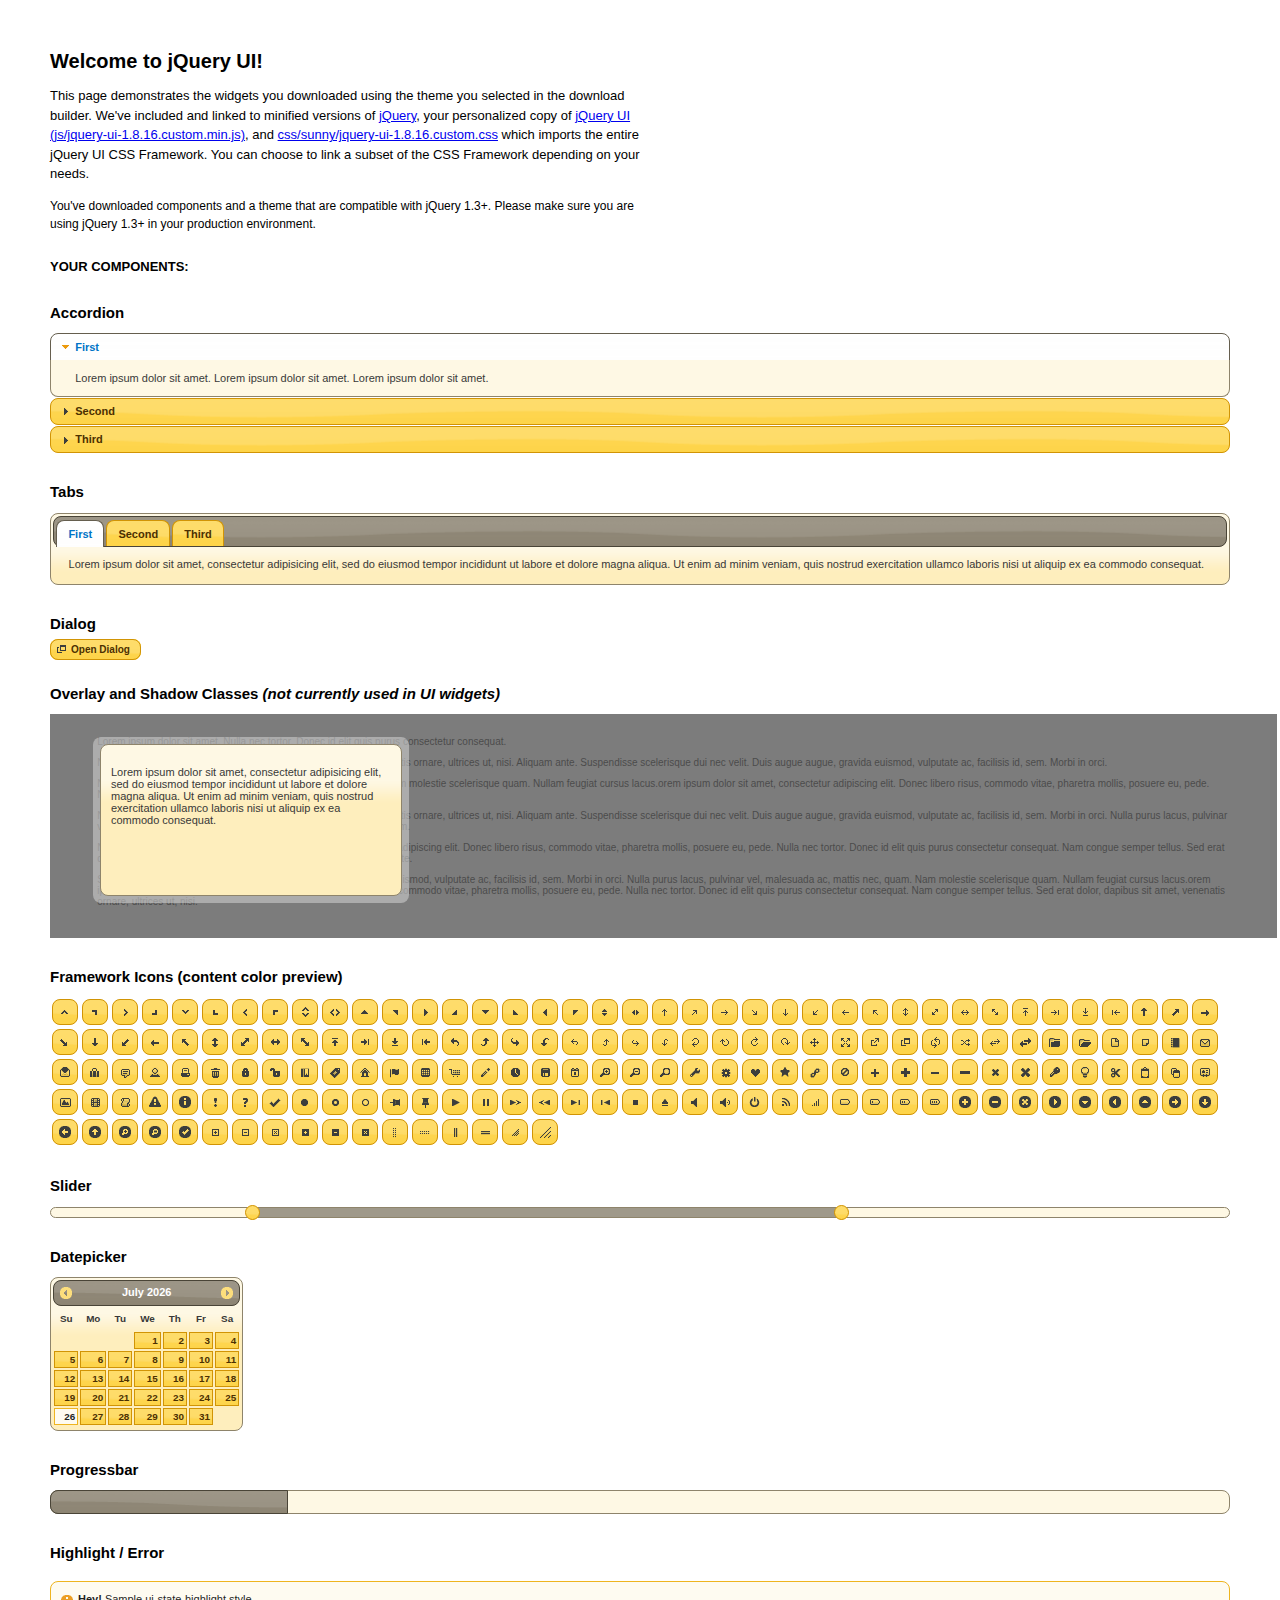
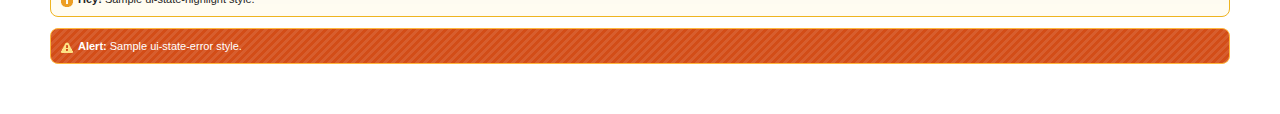
<file: ch11/begin/jquery-ui-1.8.16.custom/index.html>
<!DOCTYPE html>
<html>
	<head>
		<meta http-equiv="Content-Type" content="text/html; charset=iso-8859-1" />
		<title>jQuery UI Example Page</title>
		<link type="text/css" href="css/sunny/jquery-ui-1.8.16.custom.css" rel="stylesheet" />	
		<script type="text/javascript" src="js/jquery-1.6.2.min.js"></script>
		<script type="text/javascript" src="js/jquery-ui-1.8.16.custom.min.js"></script>
		<script type="text/javascript">
			$(function(){

				// Accordion
				$("#accordion").accordion({ header: "h3" });
	
				// Tabs
				$('#tabs').tabs();
	

				// Dialog			
				$('#dialog').dialog({
					autoOpen: false,
					width: 600,
					buttons: {
						"Ok": function() { 
							$(this).dialog("close"); 
						}, 
						"Cancel": function() { 
							$(this).dialog("close"); 
						} 
					}
				});
				
				// Dialog Link
				$('#dialog_link').click(function(){
					$('#dialog').dialog('open');
					return false;
				});

				// Datepicker
				$('#datepicker').datepicker({
					inline: true
				});
				
				// Slider
				$('#slider').slider({
					range: true,
					values: [17, 67]
				});
				
				// Progressbar
				$("#progressbar").progressbar({
					value: 20 
				});
				
				//hover states on the static widgets
				$('#dialog_link, ul#icons li').hover(
					function() { $(this).addClass('ui-state-hover'); }, 
					function() { $(this).removeClass('ui-state-hover'); }
				);
				
			});
		</script>
		<style type="text/css">
			/*demo page css*/
			body{ font: 62.5% "Trebuchet MS", sans-serif; margin: 50px;}
			.demoHeaders { margin-top: 2em; }
			#dialog_link {padding: .4em 1em .4em 20px;text-decoration: none;position: relative;}
			#dialog_link span.ui-icon {margin: 0 5px 0 0;position: absolute;left: .2em;top: 50%;margin-top: -8px;}
			ul#icons {margin: 0; padding: 0;}
			ul#icons li {margin: 2px; position: relative; padding: 4px 0; cursor: pointer; float: left;  list-style: none;}
			ul#icons span.ui-icon {float: left; margin: 0 4px;}
		</style>	
	</head>
	<body>
	<h1>Welcome to jQuery UI!</h1>
	<p style="font-size: 1.3em; line-height: 1.5; margin: 1em 0; width: 50%;">This page demonstrates the widgets you downloaded using the theme you selected in the download builder. We've included and linked to minified versions of <a href="js/jquery-1.6.2.min.js">jQuery</a>, your personalized copy of <a href="js/jquery-ui-1.8.16.custom.min.js">jQuery UI (js/jquery-ui-1.8.16.custom.min.js)</a>, and <a href="css/sunny/jquery-ui-1.8.16.custom.css">css/sunny/jquery-ui-1.8.16.custom.css</a> which imports the entire jQuery UI CSS Framework. You can choose to link a subset of the CSS Framework depending on your needs. </p>
	<p style="font-size: 1.2em; line-height: 1.5; margin: 1em 0; width: 50%;">You've downloaded components and a theme that are compatible with jQuery 1.3+. Please make sure you are using jQuery 1.3+ in your production environment.</p>	

	<p style="font-weight: bold; margin: 2em 0 1em; font-size: 1.3em;">YOUR COMPONENTS:</p>
		
		<!-- Accordion -->
		<h2 class="demoHeaders">Accordion</h2>
		<div id="accordion">
			<div>
				<h3><a href="#">First</a></h3>
				<div>Lorem ipsum dolor sit amet. Lorem ipsum dolor sit amet. Lorem ipsum dolor sit amet.</div>
			</div>
			<div>
				<h3><a href="#">Second</a></h3>
				<div>Phasellus mattis tincidunt nibh.</div>
			</div>
			<div>
				<h3><a href="#">Third</a></h3>
				<div>Nam dui erat, auctor a, dignissim quis.</div>
			</div>
		</div>
	
		<!-- Tabs -->
		<h2 class="demoHeaders">Tabs</h2>
		<div id="tabs">
			<ul>
				<li><a href="#tabs-1">First</a></li>
				<li><a href="#tabs-2">Second</a></li>
				<li><a href="#tabs-3">Third</a></li>
			</ul>
			<div id="tabs-1">Lorem ipsum dolor sit amet, consectetur adipisicing elit, sed do eiusmod tempor incididunt ut labore et dolore magna aliqua. Ut enim ad minim veniam, quis nostrud exercitation ullamco laboris nisi ut aliquip ex ea commodo consequat.</div>
			<div id="tabs-2">Phasellus mattis tincidunt nibh. Cras orci urna, blandit id, pretium vel, aliquet ornare, felis. Maecenas scelerisque sem non nisl. Fusce sed lorem in enim dictum bibendum.</div>
			<div id="tabs-3">Nam dui erat, auctor a, dignissim quis, sollicitudin eu, felis. Pellentesque nisi urna, interdum eget, sagittis et, consequat vestibulum, lacus. Mauris porttitor ullamcorper augue.</div>
		</div>
	
		<!-- Dialog NOTE: Dialog is not generated by UI in this demo so it can be visually styled in themeroller-->
		<h2 class="demoHeaders">Dialog</h2>
		<p><a href="#" id="dialog_link" class="ui-state-default ui-corner-all"><span class="ui-icon ui-icon-newwin"></span>Open Dialog</a></p>
		
		
		<h2 class="demoHeaders">Overlay and Shadow Classes <em>(not currently used in UI widgets)</em></h2>
		<div style="position: relative; width: 96%; height: 200px; padding:1% 4%; overflow:hidden;" class="fakewindowcontain">
			<p>Lorem ipsum dolor sit amet,  Nulla nec tortor. Donec id elit quis purus consectetur consequat. </p><p>Nam congue semper tellus. Sed erat dolor, dapibus sit amet, venenatis ornare, ultrices ut, nisi. Aliquam ante. Suspendisse scelerisque dui nec velit. Duis augue augue, gravida euismod, vulputate ac, facilisis id, sem. Morbi in orci. </p><p>Nulla purus lacus, pulvinar vel, malesuada ac, mattis nec, quam. Nam molestie scelerisque quam. Nullam feugiat cursus lacus.orem ipsum dolor sit amet, consectetur adipiscing elit. Donec libero risus, commodo vitae, pharetra mollis, posuere eu, pede. Nulla nec tortor. Donec id elit quis purus consectetur consequat. </p><p>Nam congue semper tellus. Sed erat dolor, dapibus sit amet, venenatis ornare, ultrices ut, nisi. Aliquam ante. Suspendisse scelerisque dui nec velit. Duis augue augue, gravida euismod, vulputate ac, facilisis id, sem. Morbi in orci. Nulla purus lacus, pulvinar vel, malesuada ac, mattis nec, quam. Nam molestie scelerisque quam. </p><p>Nullam feugiat cursus lacus.orem ipsum dolor sit amet, consectetur adipiscing elit. Donec libero risus, commodo vitae, pharetra mollis, posuere eu, pede. Nulla nec tortor. Donec id elit quis purus consectetur consequat. Nam congue semper tellus. Sed erat dolor, dapibus sit amet, venenatis ornare, ultrices ut, nisi. Aliquam ante. </p><p>Suspendisse scelerisque dui nec velit. Duis augue augue, gravida euismod, vulputate ac, facilisis id, sem. Morbi in orci. Nulla purus lacus, pulvinar vel, malesuada ac, mattis nec, quam. Nam molestie scelerisque quam. Nullam feugiat cursus lacus.orem ipsum dolor sit amet, consectetur adipiscing elit. Donec libero risus, commodo vitae, pharetra mollis, posuere eu, pede. Nulla nec tortor. Donec id elit quis purus consectetur consequat. Nam congue semper tellus. Sed erat dolor, dapibus sit amet, venenatis ornare, ultrices ut, nisi. </p>
			
			<!-- ui-dialog -->
			<div class="ui-overlay"><div class="ui-widget-overlay"></div><div class="ui-widget-shadow ui-corner-all" style="width: 302px; height: 152px; position: absolute; left: 50px; top: 30px;"></div></div>
			<div style="position: absolute; width: 280px; height: 130px;left: 50px; top: 30px; padding: 10px;" class="ui-widget ui-widget-content ui-corner-all">
				<div class="ui-dialog-content ui-widget-content" style="background: none; border: 0;">
					<p>Lorem ipsum dolor sit amet, consectetur adipisicing elit, sed do eiusmod tempor incididunt ut labore et dolore magna aliqua. Ut enim ad minim veniam, quis nostrud exercitation ullamco laboris nisi ut aliquip ex ea commodo consequat.</p>
				</div>
			</div>
		
		</div>

		
		<!-- ui-dialog -->
		<div id="dialog" title="Dialog Title">
			<p>Lorem ipsum dolor sit amet, consectetur adipisicing elit, sed do eiusmod tempor incididunt ut labore et dolore magna aliqua. Ut enim ad minim veniam, quis nostrud exercitation ullamco laboris nisi ut aliquip ex ea commodo consequat.</p>
		</div>
			
				
				
		<h2 class="demoHeaders">Framework Icons (content color preview)</h2>
		<ul id="icons" class="ui-widget ui-helper-clearfix">
		
		<li class="ui-state-default ui-corner-all" title=".ui-icon-carat-1-n"><span class="ui-icon ui-icon-carat-1-n"></span></li>
		<li class="ui-state-default ui-corner-all" title=".ui-icon-carat-1-ne"><span class="ui-icon ui-icon-carat-1-ne"></span></li>
		<li class="ui-state-default ui-corner-all" title=".ui-icon-carat-1-e"><span class="ui-icon ui-icon-carat-1-e"></span></li>
		
		<li class="ui-state-default ui-corner-all" title=".ui-icon-carat-1-se"><span class="ui-icon ui-icon-carat-1-se"></span></li>
		<li class="ui-state-default ui-corner-all" title=".ui-icon-carat-1-s"><span class="ui-icon ui-icon-carat-1-s"></span></li>
		<li class="ui-state-default ui-corner-all" title=".ui-icon-carat-1-sw"><span class="ui-icon ui-icon-carat-1-sw"></span></li>
		<li class="ui-state-default ui-corner-all" title=".ui-icon-carat-1-w"><span class="ui-icon ui-icon-carat-1-w"></span></li>
		<li class="ui-state-default ui-corner-all" title=".ui-icon-carat-1-nw"><span class="ui-icon ui-icon-carat-1-nw"></span></li>
		<li class="ui-state-default ui-corner-all" title=".ui-icon-carat-2-n-s"><span class="ui-icon ui-icon-carat-2-n-s"></span></li>
		<li class="ui-state-default ui-corner-all" title=".ui-icon-carat-2-e-w"><span class="ui-icon ui-icon-carat-2-e-w"></span></li>
		<li class="ui-state-default ui-corner-all" title=".ui-icon-triangle-1-n"><span class="ui-icon ui-icon-triangle-1-n"></span></li>
		<li class="ui-state-default ui-corner-all" title=".ui-icon-triangle-1-ne"><span class="ui-icon ui-icon-triangle-1-ne"></span></li>
		
		<li class="ui-state-default ui-corner-all" title=".ui-icon-triangle-1-e"><span class="ui-icon ui-icon-triangle-1-e"></span></li>
		<li class="ui-state-default ui-corner-all" title=".ui-icon-triangle-1-se"><span class="ui-icon ui-icon-triangle-1-se"></span></li>
		<li class="ui-state-default ui-corner-all" title=".ui-icon-triangle-1-s"><span class="ui-icon ui-icon-triangle-1-s"></span></li>
		<li class="ui-state-default ui-corner-all" title=".ui-icon-triangle-1-sw"><span class="ui-icon ui-icon-triangle-1-sw"></span></li>
		<li class="ui-state-default ui-corner-all" title=".ui-icon-triangle-1-w"><span class="ui-icon ui-icon-triangle-1-w"></span></li>
		<li class="ui-state-default ui-corner-all" title=".ui-icon-triangle-1-nw"><span class="ui-icon ui-icon-triangle-1-nw"></span></li>
		<li class="ui-state-default ui-corner-all" title=".ui-icon-triangle-2-n-s"><span class="ui-icon ui-icon-triangle-2-n-s"></span></li>
		<li class="ui-state-default ui-corner-all" title=".ui-icon-triangle-2-e-w"><span class="ui-icon ui-icon-triangle-2-e-w"></span></li>
		<li class="ui-state-default ui-corner-all" title=".ui-icon-arrow-1-n"><span class="ui-icon ui-icon-arrow-1-n"></span></li>
		
		<li class="ui-state-default ui-corner-all" title=".ui-icon-arrow-1-ne"><span class="ui-icon ui-icon-arrow-1-ne"></span></li>
		<li class="ui-state-default ui-corner-all" title=".ui-icon-arrow-1-e"><span class="ui-icon ui-icon-arrow-1-e"></span></li>
		<li class="ui-state-default ui-corner-all" title=".ui-icon-arrow-1-se"><span class="ui-icon ui-icon-arrow-1-se"></span></li>
		<li class="ui-state-default ui-corner-all" title=".ui-icon-arrow-1-s"><span class="ui-icon ui-icon-arrow-1-s"></span></li>
		<li class="ui-state-default ui-corner-all" title=".ui-icon-arrow-1-sw"><span class="ui-icon ui-icon-arrow-1-sw"></span></li>
		<li class="ui-state-default ui-corner-all" title=".ui-icon-arrow-1-w"><span class="ui-icon ui-icon-arrow-1-w"></span></li>
		<li class="ui-state-default ui-corner-all" title=".ui-icon-arrow-1-nw"><span class="ui-icon ui-icon-arrow-1-nw"></span></li>
		<li class="ui-state-default ui-corner-all" title=".ui-icon-arrow-2-n-s"><span class="ui-icon ui-icon-arrow-2-n-s"></span></li>
		<li class="ui-state-default ui-corner-all" title=".ui-icon-arrow-2-ne-sw"><span class="ui-icon ui-icon-arrow-2-ne-sw"></span></li>
		
		<li class="ui-state-default ui-corner-all" title=".ui-icon-arrow-2-e-w"><span class="ui-icon ui-icon-arrow-2-e-w"></span></li>
		<li class="ui-state-default ui-corner-all" title=".ui-icon-arrow-2-se-nw"><span class="ui-icon ui-icon-arrow-2-se-nw"></span></li>
		<li class="ui-state-default ui-corner-all" title=".ui-icon-arrowstop-1-n"><span class="ui-icon ui-icon-arrowstop-1-n"></span></li>
		<li class="ui-state-default ui-corner-all" title=".ui-icon-arrowstop-1-e"><span class="ui-icon ui-icon-arrowstop-1-e"></span></li>
		<li class="ui-state-default ui-corner-all" title=".ui-icon-arrowstop-1-s"><span class="ui-icon ui-icon-arrowstop-1-s"></span></li>
		<li class="ui-state-default ui-corner-all" title=".ui-icon-arrowstop-1-w"><span class="ui-icon ui-icon-arrowstop-1-w"></span></li>
		<li class="ui-state-default ui-corner-all" title=".ui-icon-arrowthick-1-n"><span class="ui-icon ui-icon-arrowthick-1-n"></span></li>
		<li class="ui-state-default ui-corner-all" title=".ui-icon-arrowthick-1-ne"><span class="ui-icon ui-icon-arrowthick-1-ne"></span></li>
		<li class="ui-state-default ui-corner-all" title=".ui-icon-arrowthick-1-e"><span class="ui-icon ui-icon-arrowthick-1-e"></span></li>
		
		<li class="ui-state-default ui-corner-all" title=".ui-icon-arrowthick-1-se"><span class="ui-icon ui-icon-arrowthick-1-se"></span></li>
		<li class="ui-state-default ui-corner-all" title=".ui-icon-arrowthick-1-s"><span class="ui-icon ui-icon-arrowthick-1-s"></span></li>
		<li class="ui-state-default ui-corner-all" title=".ui-icon-arrowthick-1-sw"><span class="ui-icon ui-icon-arrowthick-1-sw"></span></li>
		<li class="ui-state-default ui-corner-all" title=".ui-icon-arrowthick-1-w"><span class="ui-icon ui-icon-arrowthick-1-w"></span></li>
		<li class="ui-state-default ui-corner-all" title=".ui-icon-arrowthick-1-nw"><span class="ui-icon ui-icon-arrowthick-1-nw"></span></li>
		<li class="ui-state-default ui-corner-all" title=".ui-icon-arrowthick-2-n-s"><span class="ui-icon ui-icon-arrowthick-2-n-s"></span></li>
		<li class="ui-state-default ui-corner-all" title=".ui-icon-arrowthick-2-ne-sw"><span class="ui-icon ui-icon-arrowthick-2-ne-sw"></span></li>
		<li class="ui-state-default ui-corner-all" title=".ui-icon-arrowthick-2-e-w"><span class="ui-icon ui-icon-arrowthick-2-e-w"></span></li>
		<li class="ui-state-default ui-corner-all" title=".ui-icon-arrowthick-2-se-nw"><span class="ui-icon ui-icon-arrowthick-2-se-nw"></span></li>
		
		<li class="ui-state-default ui-corner-all" title=".ui-icon-arrowthickstop-1-n"><span class="ui-icon ui-icon-arrowthickstop-1-n"></span></li>
		<li class="ui-state-default ui-corner-all" title=".ui-icon-arrowthickstop-1-e"><span class="ui-icon ui-icon-arrowthickstop-1-e"></span></li>
		<li class="ui-state-default ui-corner-all" title=".ui-icon-arrowthickstop-1-s"><span class="ui-icon ui-icon-arrowthickstop-1-s"></span></li>
		<li class="ui-state-default ui-corner-all" title=".ui-icon-arrowthickstop-1-w"><span class="ui-icon ui-icon-arrowthickstop-1-w"></span></li>
		<li class="ui-state-default ui-corner-all" title=".ui-icon-arrowreturnthick-1-w"><span class="ui-icon ui-icon-arrowreturnthick-1-w"></span></li>
		<li class="ui-state-default ui-corner-all" title=".ui-icon-arrowreturnthick-1-n"><span class="ui-icon ui-icon-arrowreturnthick-1-n"></span></li>
		<li class="ui-state-default ui-corner-all" title=".ui-icon-arrowreturnthick-1-e"><span class="ui-icon ui-icon-arrowreturnthick-1-e"></span></li>
		<li class="ui-state-default ui-corner-all" title=".ui-icon-arrowreturnthick-1-s"><span class="ui-icon ui-icon-arrowreturnthick-1-s"></span></li>
		<li class="ui-state-default ui-corner-all" title=".ui-icon-arrowreturn-1-w"><span class="ui-icon ui-icon-arrowreturn-1-w"></span></li>
		
		<li class="ui-state-default ui-corner-all" title=".ui-icon-arrowreturn-1-n"><span class="ui-icon ui-icon-arrowreturn-1-n"></span></li>
		<li class="ui-state-default ui-corner-all" title=".ui-icon-arrowreturn-1-e"><span class="ui-icon ui-icon-arrowreturn-1-e"></span></li>
		<li class="ui-state-default ui-corner-all" title=".ui-icon-arrowreturn-1-s"><span class="ui-icon ui-icon-arrowreturn-1-s"></span></li>
		<li class="ui-state-default ui-corner-all" title=".ui-icon-arrowrefresh-1-w"><span class="ui-icon ui-icon-arrowrefresh-1-w"></span></li>
		<li class="ui-state-default ui-corner-all" title=".ui-icon-arrowrefresh-1-n"><span class="ui-icon ui-icon-arrowrefresh-1-n"></span></li>
		<li class="ui-state-default ui-corner-all" title=".ui-icon-arrowrefresh-1-e"><span class="ui-icon ui-icon-arrowrefresh-1-e"></span></li>
		<li class="ui-state-default ui-corner-all" title=".ui-icon-arrowrefresh-1-s"><span class="ui-icon ui-icon-arrowrefresh-1-s"></span></li>
		<li class="ui-state-default ui-corner-all" title=".ui-icon-arrow-4"><span class="ui-icon ui-icon-arrow-4"></span></li>
		<li class="ui-state-default ui-corner-all" title=".ui-icon-arrow-4-diag"><span class="ui-icon ui-icon-arrow-4-diag"></span></li>
		
		<li class="ui-state-default ui-corner-all" title=".ui-icon-extlink"><span class="ui-icon ui-icon-extlink"></span></li>
		<li class="ui-state-default ui-corner-all" title=".ui-icon-newwin"><span class="ui-icon ui-icon-newwin"></span></li>
		<li class="ui-state-default ui-corner-all" title=".ui-icon-refresh"><span class="ui-icon ui-icon-refresh"></span></li>
		<li class="ui-state-default ui-corner-all" title=".ui-icon-shuffle"><span class="ui-icon ui-icon-shuffle"></span></li>
		<li class="ui-state-default ui-corner-all" title=".ui-icon-transfer-e-w"><span class="ui-icon ui-icon-transfer-e-w"></span></li>
		<li class="ui-state-default ui-corner-all" title=".ui-icon-transferthick-e-w"><span class="ui-icon ui-icon-transferthick-e-w"></span></li>
		<li class="ui-state-default ui-corner-all" title=".ui-icon-folder-collapsed"><span class="ui-icon ui-icon-folder-collapsed"></span></li>
		<li class="ui-state-default ui-corner-all" title=".ui-icon-folder-open"><span class="ui-icon ui-icon-folder-open"></span></li>
		<li class="ui-state-default ui-corner-all" title=".ui-icon-document"><span class="ui-icon ui-icon-document"></span></li>
		
		<li class="ui-state-default ui-corner-all" title=".ui-icon-document-b"><span class="ui-icon ui-icon-document-b"></span></li>
		<li class="ui-state-default ui-corner-all" title=".ui-icon-note"><span class="ui-icon ui-icon-note"></span></li>
		<li class="ui-state-default ui-corner-all" title=".ui-icon-mail-closed"><span class="ui-icon ui-icon-mail-closed"></span></li>
		<li class="ui-state-default ui-corner-all" title=".ui-icon-mail-open"><span class="ui-icon ui-icon-mail-open"></span></li>
		<li class="ui-state-default ui-corner-all" title=".ui-icon-suitcase"><span class="ui-icon ui-icon-suitcase"></span></li>
		<li class="ui-state-default ui-corner-all" title=".ui-icon-comment"><span class="ui-icon ui-icon-comment"></span></li>
		<li class="ui-state-default ui-corner-all" title=".ui-icon-person"><span class="ui-icon ui-icon-person"></span></li>
		<li class="ui-state-default ui-corner-all" title=".ui-icon-print"><span class="ui-icon ui-icon-print"></span></li>
		<li class="ui-state-default ui-corner-all" title=".ui-icon-trash"><span class="ui-icon ui-icon-trash"></span></li>
		
		<li class="ui-state-default ui-corner-all" title=".ui-icon-locked"><span class="ui-icon ui-icon-locked"></span></li>
		<li class="ui-state-default ui-corner-all" title=".ui-icon-unlocked"><span class="ui-icon ui-icon-unlocked"></span></li>
		<li class="ui-state-default ui-corner-all" title=".ui-icon-bookmark"><span class="ui-icon ui-icon-bookmark"></span></li>
		<li class="ui-state-default ui-corner-all" title=".ui-icon-tag"><span class="ui-icon ui-icon-tag"></span></li>
		<li class="ui-state-default ui-corner-all" title=".ui-icon-home"><span class="ui-icon ui-icon-home"></span></li>
		<li class="ui-state-default ui-corner-all" title=".ui-icon-flag"><span class="ui-icon ui-icon-flag"></span></li>
		<li class="ui-state-default ui-corner-all" title=".ui-icon-calculator"><span class="ui-icon ui-icon-calculator"></span></li>
		<li class="ui-state-default ui-corner-all" title=".ui-icon-cart"><span class="ui-icon ui-icon-cart"></span></li>
		<li class="ui-state-default ui-corner-all" title=".ui-icon-pencil"><span class="ui-icon ui-icon-pencil"></span></li>
		
		<li class="ui-state-default ui-corner-all" title=".ui-icon-clock"><span class="ui-icon ui-icon-clock"></span></li>
		<li class="ui-state-default ui-corner-all" title=".ui-icon-disk"><span class="ui-icon ui-icon-disk"></span></li>
		<li class="ui-state-default ui-corner-all" title=".ui-icon-calendar"><span class="ui-icon ui-icon-calendar"></span></li>
		<li class="ui-state-default ui-corner-all" title=".ui-icon-zoomin"><span class="ui-icon ui-icon-zoomin"></span></li>
		<li class="ui-state-default ui-corner-all" title=".ui-icon-zoomout"><span class="ui-icon ui-icon-zoomout"></span></li>
		<li class="ui-state-default ui-corner-all" title=".ui-icon-search"><span class="ui-icon ui-icon-search"></span></li>
		<li class="ui-state-default ui-corner-all" title=".ui-icon-wrench"><span class="ui-icon ui-icon-wrench"></span></li>
		<li class="ui-state-default ui-corner-all" title=".ui-icon-gear"><span class="ui-icon ui-icon-gear"></span></li>
		<li class="ui-state-default ui-corner-all" title=".ui-icon-heart"><span class="ui-icon ui-icon-heart"></span></li>
		
		<li class="ui-state-default ui-corner-all" title=".ui-icon-star"><span class="ui-icon ui-icon-star"></span></li>
		<li class="ui-state-default ui-corner-all" title=".ui-icon-link"><span class="ui-icon ui-icon-link"></span></li>
		<li class="ui-state-default ui-corner-all" title=".ui-icon-cancel"><span class="ui-icon ui-icon-cancel"></span></li>
		<li class="ui-state-default ui-corner-all" title=".ui-icon-plus"><span class="ui-icon ui-icon-plus"></span></li>
		<li class="ui-state-default ui-corner-all" title=".ui-icon-plusthick"><span class="ui-icon ui-icon-plusthick"></span></li>
		<li class="ui-state-default ui-corner-all" title=".ui-icon-minus"><span class="ui-icon ui-icon-minus"></span></li>
		<li class="ui-state-default ui-corner-all" title=".ui-icon-minusthick"><span class="ui-icon ui-icon-minusthick"></span></li>
		<li class="ui-state-default ui-corner-all" title=".ui-icon-close"><span class="ui-icon ui-icon-close"></span></li>
		<li class="ui-state-default ui-corner-all" title=".ui-icon-closethick"><span class="ui-icon ui-icon-closethick"></span></li>
		
		<li class="ui-state-default ui-corner-all" title=".ui-icon-key"><span class="ui-icon ui-icon-key"></span></li>
		<li class="ui-state-default ui-corner-all" title=".ui-icon-lightbulb"><span class="ui-icon ui-icon-lightbulb"></span></li>
		<li class="ui-state-default ui-corner-all" title=".ui-icon-scissors"><span class="ui-icon ui-icon-scissors"></span></li>
		<li class="ui-state-default ui-corner-all" title=".ui-icon-clipboard"><span class="ui-icon ui-icon-clipboard"></span></li>
		<li class="ui-state-default ui-corner-all" title=".ui-icon-copy"><span class="ui-icon ui-icon-copy"></span></li>
		<li class="ui-state-default ui-corner-all" title=".ui-icon-contact"><span class="ui-icon ui-icon-contact"></span></li>
		<li class="ui-state-default ui-corner-all" title=".ui-icon-image"><span class="ui-icon ui-icon-image"></span></li>
		<li class="ui-state-default ui-corner-all" title=".ui-icon-video"><span class="ui-icon ui-icon-video"></span></li>
		<li class="ui-state-default ui-corner-all" title=".ui-icon-script"><span class="ui-icon ui-icon-script"></span></li>
		<li class="ui-state-default ui-corner-all" title=".ui-icon-alert"><span class="ui-icon ui-icon-alert"></span></li>
		
		<li class="ui-state-default ui-corner-all" title=".ui-icon-info"><span class="ui-icon ui-icon-info"></span></li>
		<li class="ui-state-default ui-corner-all" title=".ui-icon-notice"><span class="ui-icon ui-icon-notice"></span></li>
		<li class="ui-state-default ui-corner-all" title=".ui-icon-help"><span class="ui-icon ui-icon-help"></span></li>
		<li class="ui-state-default ui-corner-all" title=".ui-icon-check"><span class="ui-icon ui-icon-check"></span></li>
		<li class="ui-state-default ui-corner-all" title=".ui-icon-bullet"><span class="ui-icon ui-icon-bullet"></span></li>
		<li class="ui-state-default ui-corner-all" title=".ui-icon-radio-off"><span class="ui-icon ui-icon-radio-off"></span></li>
		<li class="ui-state-default ui-corner-all" title=".ui-icon-radio-on"><span class="ui-icon ui-icon-radio-on"></span></li>
		<li class="ui-state-default ui-corner-all" title=".ui-icon-pin-w"><span class="ui-icon ui-icon-pin-w"></span></li>
		<li class="ui-state-default ui-corner-all" title=".ui-icon-pin-s"><span class="ui-icon ui-icon-pin-s"></span></li>
		<li class="ui-state-default ui-corner-all" title=".ui-icon-play"><span class="ui-icon ui-icon-play"></span></li>
		<li class="ui-state-default ui-corner-all" title=".ui-icon-pause"><span class="ui-icon ui-icon-pause"></span></li>
		
		<li class="ui-state-default ui-corner-all" title=".ui-icon-seek-next"><span class="ui-icon ui-icon-seek-next"></span></li>
		<li class="ui-state-default ui-corner-all" title=".ui-icon-seek-prev"><span class="ui-icon ui-icon-seek-prev"></span></li>
		<li class="ui-state-default ui-corner-all" title=".ui-icon-seek-end"><span class="ui-icon ui-icon-seek-end"></span></li>
		<li class="ui-state-default ui-corner-all" title=".ui-icon-seek-first"><span class="ui-icon ui-icon-seek-first"></span></li>
		<li class="ui-state-default ui-corner-all" title=".ui-icon-stop"><span class="ui-icon ui-icon-stop"></span></li>
		<li class="ui-state-default ui-corner-all" title=".ui-icon-eject"><span class="ui-icon ui-icon-eject"></span></li>
		<li class="ui-state-default ui-corner-all" title=".ui-icon-volume-off"><span class="ui-icon ui-icon-volume-off"></span></li>
		<li class="ui-state-default ui-corner-all" title=".ui-icon-volume-on"><span class="ui-icon ui-icon-volume-on"></span></li>
		<li class="ui-state-default ui-corner-all" title=".ui-icon-power"><span class="ui-icon ui-icon-power"></span></li>
		
		<li class="ui-state-default ui-corner-all" title=".ui-icon-signal-diag"><span class="ui-icon ui-icon-signal-diag"></span></li>
		<li class="ui-state-default ui-corner-all" title=".ui-icon-signal"><span class="ui-icon ui-icon-signal"></span></li>
		<li class="ui-state-default ui-corner-all" title=".ui-icon-battery-0"><span class="ui-icon ui-icon-battery-0"></span></li>
		<li class="ui-state-default ui-corner-all" title=".ui-icon-battery-1"><span class="ui-icon ui-icon-battery-1"></span></li>
		<li class="ui-state-default ui-corner-all" title=".ui-icon-battery-2"><span class="ui-icon ui-icon-battery-2"></span></li>
		<li class="ui-state-default ui-corner-all" title=".ui-icon-battery-3"><span class="ui-icon ui-icon-battery-3"></span></li>
		<li class="ui-state-default ui-corner-all" title=".ui-icon-circle-plus"><span class="ui-icon ui-icon-circle-plus"></span></li>
		<li class="ui-state-default ui-corner-all" title=".ui-icon-circle-minus"><span class="ui-icon ui-icon-circle-minus"></span></li>
		<li class="ui-state-default ui-corner-all" title=".ui-icon-circle-close"><span class="ui-icon ui-icon-circle-close"></span></li>
		
		<li class="ui-state-default ui-corner-all" title=".ui-icon-circle-triangle-e"><span class="ui-icon ui-icon-circle-triangle-e"></span></li>
		<li class="ui-state-default ui-corner-all" title=".ui-icon-circle-triangle-s"><span class="ui-icon ui-icon-circle-triangle-s"></span></li>
		<li class="ui-state-default ui-corner-all" title=".ui-icon-circle-triangle-w"><span class="ui-icon ui-icon-circle-triangle-w"></span></li>
		<li class="ui-state-default ui-corner-all" title=".ui-icon-circle-triangle-n"><span class="ui-icon ui-icon-circle-triangle-n"></span></li>
		<li class="ui-state-default ui-corner-all" title=".ui-icon-circle-arrow-e"><span class="ui-icon ui-icon-circle-arrow-e"></span></li>
		<li class="ui-state-default ui-corner-all" title=".ui-icon-circle-arrow-s"><span class="ui-icon ui-icon-circle-arrow-s"></span></li>
		<li class="ui-state-default ui-corner-all" title=".ui-icon-circle-arrow-w"><span class="ui-icon ui-icon-circle-arrow-w"></span></li>
		<li class="ui-state-default ui-corner-all" title=".ui-icon-circle-arrow-n"><span class="ui-icon ui-icon-circle-arrow-n"></span></li>
		<li class="ui-state-default ui-corner-all" title=".ui-icon-circle-zoomin"><span class="ui-icon ui-icon-circle-zoomin"></span></li>
		
		<li class="ui-state-default ui-corner-all" title=".ui-icon-circle-zoomout"><span class="ui-icon ui-icon-circle-zoomout"></span></li>
		<li class="ui-state-default ui-corner-all" title=".ui-icon-circle-check"><span class="ui-icon ui-icon-circle-check"></span></li>
		<li class="ui-state-default ui-corner-all" title=".ui-icon-circlesmall-plus"><span class="ui-icon ui-icon-circlesmall-plus"></span></li>
		<li class="ui-state-default ui-corner-all" title=".ui-icon-circlesmall-minus"><span class="ui-icon ui-icon-circlesmall-minus"></span></li>
		<li class="ui-state-default ui-corner-all" title=".ui-icon-circlesmall-close"><span class="ui-icon ui-icon-circlesmall-close"></span></li>
		<li class="ui-state-default ui-corner-all" title=".ui-icon-squaresmall-plus"><span class="ui-icon ui-icon-squaresmall-plus"></span></li>
		<li class="ui-state-default ui-corner-all" title=".ui-icon-squaresmall-minus"><span class="ui-icon ui-icon-squaresmall-minus"></span></li>
		<li class="ui-state-default ui-corner-all" title=".ui-icon-squaresmall-close"><span class="ui-icon ui-icon-squaresmall-close"></span></li>
		<li class="ui-state-default ui-corner-all" title=".ui-icon-grip-dotted-vertical"><span class="ui-icon ui-icon-grip-dotted-vertical"></span></li>
		
		<li class="ui-state-default ui-corner-all" title=".ui-icon-grip-dotted-horizontal"><span class="ui-icon ui-icon-grip-dotted-horizontal"></span></li>
		<li class="ui-state-default ui-corner-all" title=".ui-icon-grip-solid-vertical"><span class="ui-icon ui-icon-grip-solid-vertical"></span></li>
		<li class="ui-state-default ui-corner-all" title=".ui-icon-grip-solid-horizontal"><span class="ui-icon ui-icon-grip-solid-horizontal"></span></li>
		<li class="ui-state-default ui-corner-all" title=".ui-icon-gripsmall-diagonal-se"><span class="ui-icon ui-icon-gripsmall-diagonal-se"></span></li>
		<li class="ui-state-default ui-corner-all" title=".ui-icon-grip-diagonal-se"><span class="ui-icon ui-icon-grip-diagonal-se"></span></li>
		</ul>

	
		<!-- Slider -->
		<h2 class="demoHeaders">Slider</h2>
		<div id="slider"></div>
	
		<!-- Datepicker -->
		<h2 class="demoHeaders">Datepicker</h2>
		<div id="datepicker"></div>
	
		<!-- Progressbar -->
		<h2 class="demoHeaders">Progressbar</h2>	
		<div id="progressbar"></div>
			
		<!-- Highlight / Error -->
		<h2 class="demoHeaders">Highlight / Error</h2>
		<div class="ui-widget">
			<div class="ui-state-highlight ui-corner-all" style="margin-top: 20px; padding: 0 .7em;"> 
				<p><span class="ui-icon ui-icon-info" style="float: left; margin-right: .3em;"></span>
				<strong>Hey!</strong> Sample ui-state-highlight style.</p>
			</div>
		</div>
		<br/>
		<div class="ui-widget">
			<div class="ui-state-error ui-corner-all" style="padding: 0 .7em;"> 
				<p><span class="ui-icon ui-icon-alert" style="float: left; margin-right: .3em;"></span> 
				<strong>Alert:</strong> Sample ui-state-error style.</p>
			</div>
		</div>

	</body>
</html>
</file>
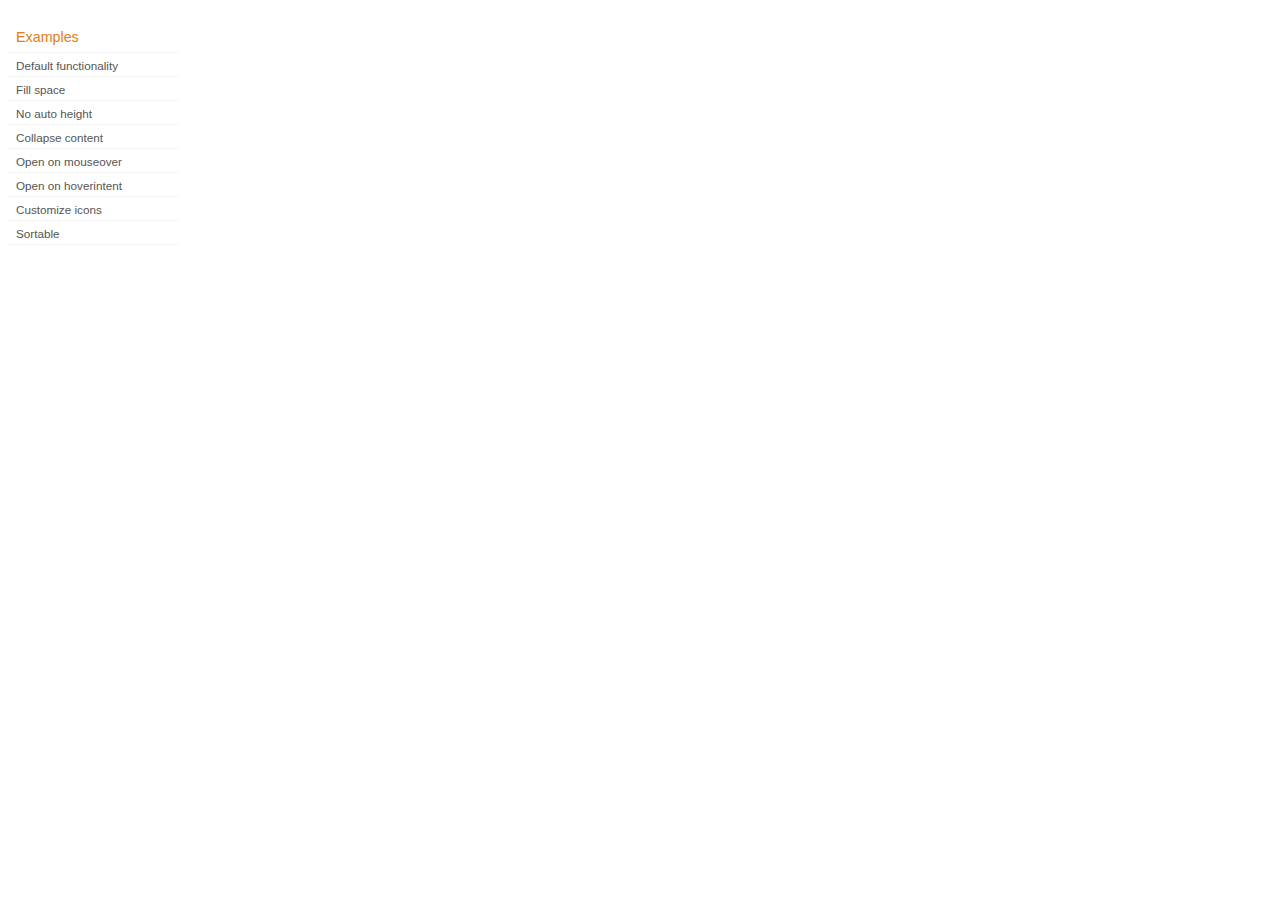
<file: ch11/begin/jquery-ui-1.8.16.custom/development-bundle/demos/accordion/index.html>
<!DOCTYPE html>
<html lang="en">
<head>
	<meta charset="utf-8">
	<title>jQuery UI Accordion Demos</title>
	<link rel="stylesheet" href="../demos.css">
</head>
<body>

<div class="demos-nav">
	<h4>Examples</h4>
	<ul>
		<li class="demo-config-on"><a href="default.html">Default functionality</a></li>
		<li><a href="fillspace.html">Fill space</a></li>
		<li><a href="no-auto-height.html">No auto height</a></li>
		<li><a href="collapsible.html">Collapse content</a></li>
		<li><a href="mouseover.html">Open on mouseover</a></li>
		<li><a href="hoverintent.html">Open on hoverintent</a></li>
		<li><a href="custom-icons.html">Customize icons</a></li>
		<li><a href="sortable.html">Sortable</a></li>
	</ul>
</div>

</body>
</html>
</file>
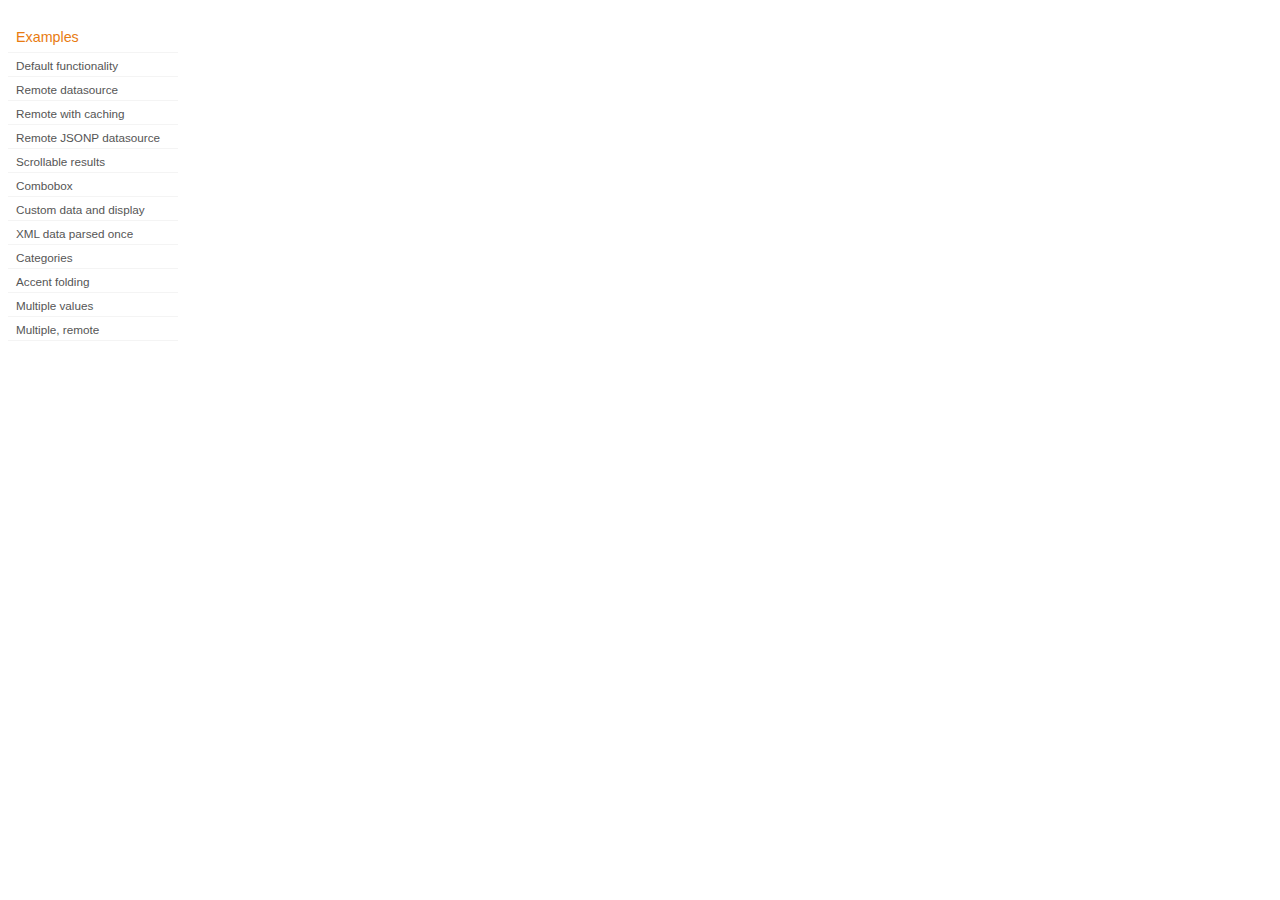
<file: ch11/begin/jquery-ui-1.8.16.custom/development-bundle/demos/autocomplete/index.html>
<!DOCTYPE html>
<html lang="en">
<head>
	<meta charset="utf-8">
	<title>jQuery UI Autocomplete Demos</title>
	<link rel="stylesheet" href="../demos.css">
</head>
<body>
	<div class="demos-nav">
		<h4>Examples</h4>
		<ul>
			<li class="demo-config-on"><a href="default.html">Default functionality</a></li>
			<li><a href="remote.html">Remote datasource</a></li>
			<li><a href="remote-with-cache.html">Remote with caching</a></li>
			<li><a href="remote-jsonp.html">Remote JSONP datasource</a></li>
			<li><a href="maxheight.html">Scrollable results</a></li>
			<li><a href="combobox.html">Combobox</a></li>
			<li><a href="custom-data.html">Custom data and display</a></li>
			<li><a href="xml.html">XML data parsed once</a></li>
			<li><a href="categories.html">Categories</a></li>
			<li><a href="folding.html">Accent folding</a></li>
			<li><a href="multiple.html">Multiple values</a></li>
			<li><a href="multiple-remote.html">Multiple, remote</a></li>
		</ul>
	</div>
</body>
</html>
</file>
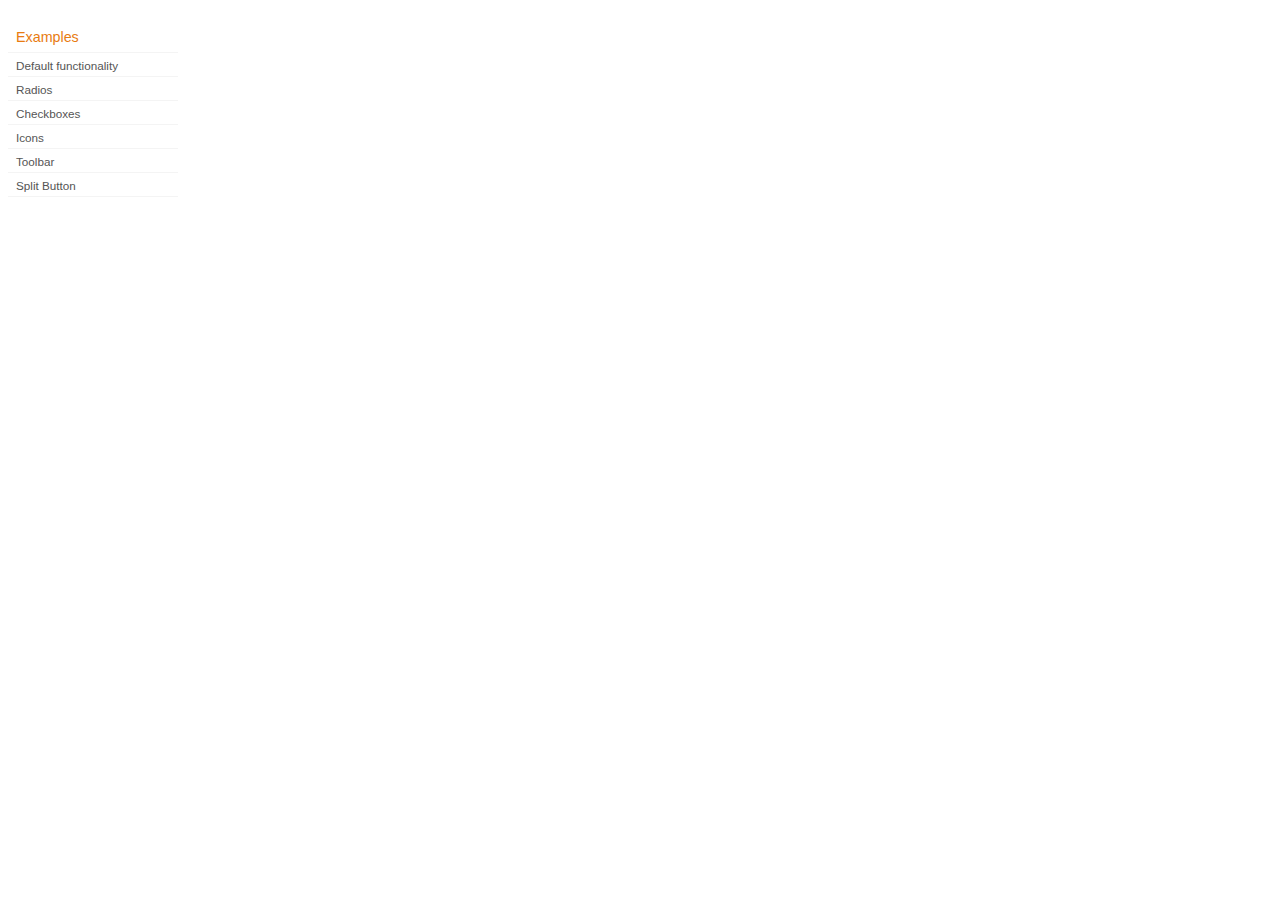
<file: ch11/begin/jquery-ui-1.8.16.custom/development-bundle/demos/button/index.html>
<!DOCTYPE html>
<html lang="en">
<head>
	<meta charset="utf-8">
	<title>jQuery UI Button Demos</title>
	<link rel="stylesheet" href="../demos.css">
</head>
<body>

<div class="demos-nav">
	<h4>Examples</h4>
	<ul>
		<li class="demo-config-on"><a href="default.html">Default functionality</a></li>
		<li><a href="radio.html">Radios</a></li>
		<li><a href="checkbox.html">Checkboxes</a></li>
		<li><a href="icons.html">Icons</a></li>
		<li><a href="toolbar.html">Toolbar</a></li>
		<li><a href="splitbutton.html">Split Button</a></li>
	</ul>
</div>

</body>
</html>
</file>
<file: ch01/Begin/styles/my_style.css>
#clickMe, #picframe{
    background: #D8B36E;
    padding: 20px;
    font-family: 'Trebuchet MS', Verdana, Helvetica, Arial, sans-serif;
    color: #000;
   	border: 2px solid;
	border-color:  #444 #444 #444 #444;
    text-align: center;
    width: 220px;
    display: block;}

#picframe {
	border-width: 0px 2px 2px 2px;
	border-color:  none #444 #444 #444;
    /*display: none;}*/
</file>
<file: ch02/begin/styles/my_style.css>
div{
	float:left;
	height:245px;
	text-align:left;
	border: solid #000 3px;
}

#header{
 	width:100%;
 	border: 0px;
 	height:50px;
}

#main{
	background-color: grey;
	height: 500px;
}

.guess_box {
	height: 245px;
}
</file>
<file: ch03/begin/styles/my_style.css>
div{
	float:left;
	border: solid #000 3px;
	text-align:left;
}

.guess_box{
	height:245px;
}

#header{
 	width:100%;
 	border: 0px;
 	height:50px;
}

#main{
	background-color: gray;
	height: 500px;
}

.my_hover {
	border: 3px solid #00f;
}

.discount {
	border: solid #0f0 3px;
}

.no_discount {
	border: solid #f00 3px;
}
</file>
<file: ch04/begin/styles/my_style.css>
* {
	box-sizing: border-box;
}

body{

}
li {
	list-style: none;
	padding: 1%;
}

.menu_list {
	padding-left: 15px;
	margin-left: 30px;
}

.menu_list li {
	display: inline-block;
	padding-left: 5px;
	text-align: left;
}

.topper {
	border: solid 1px black;
	padding: 20px;
}

.left_col {
	width: 48%;
	float: left;
	border: solid;
	border-width: 0 1px 0 1px;
	padding: 4%;
	height: 1200px;

}

.menu_entrees {
	margin-left: 40px;
}

.right_col {
	width: 48%;
	float: right;
	border: solid;
	border-width: 0 1px 0 1px;
	padding: 4%;
	height: 1200px;

}

footer {
	clear: both;
	border: 1px solid black;
}

ul {
	padding: 5px;
}

.veg_leaf {
	list-style-image: url("../images/leaf.png");
}
</file>
<file: ch05/begin/styles/my_style.css>
#frame {
  position: absolute;
  left: 100px;
  top: 100px;
  width: 545px;
  height: 629px;
  background-image: url(../images/frame.png);
  z-index: 2;
  overflow: hidden;
}

#pic_box {
  position: relative;
  left: 91px;
  top: 84px;
  width: 367px;
  height: 460px;
  z-index: 1;
  overflow: hidden;
}

.face {
  position: relative;
  left: 0px;
  top: 0px;
  z-index: 0;
}

#head {
  height: 172px;
}

#eyes {
  height: 79px;
}

#nose {
  height: 86px;
}

#mouth {
  height: 117px;
}

#container {
  position: absolute;
  left: 0px;
  top: 0px;
  z-index: 0;
}

.lightning {
  display: none;
  position: absolute;
  left: 0px;
  top: 0px;
  z-index: 0;
}

body {
  background-color: #000;
}

p {
  color: #3F6;
  font-size: 12px;
}

#text_top {
  position: relative;
  z-index: 4;
}
</file>
<file: ch07/begin/styles/my_style.css>
body{
background-color:#000000;

}

p{
color:#33FF66;
font-family: Tahoma, Verdana, Arial, Helvetica, sans-serif;
font-size:12px;
}

#text_top {
	position:relative;
z-index: 4;
}

#top {
	position:absolute;
	left:191px;
	top:15px;
	z-index: 4;
}

#container{
	position:absolute;
	left:0px;
	top:0px;
	z-index: 0;
}

.lightning{
	display:none;
	position:absolute;
	left:0px;
	top:0px;
	z-index: 0;
}

#frame {
	position:absolute;
	left:100px;
	top:100px;
	width:545px;
	height:629px;
	background-image:url(../images/frame.png);
	z-index: 3;
	overflow: hidden;
}

#pic_box{
	position:relative; 
	left:91px; 
	top:84px; 
	width:367px; 
	height:460px; 
	z-index: 2;
	overflow: hidden;
}

.face{
	position:relative;
	left:0px;
	top:0px;	
	z-index: 1;
}

#head{
	height:172px;
}

#eyes{
height:79px; 
}

#nose{
height:86px; 
}

#mouth{
height:117px; 

}
</file>
<file: ch08/begin/styles/my_style.css>
body{
	background-color: #000;
	color: white;
}

/* Style for tabs */
#main {
  background:#181818;
  color:#111;
  padding:15px 20px;
  width:500px;
  border:1px solid #222;
  margin:8px auto;
}
#main > li, #main > ul > li { list-style:none; float:left; }
#main ul a {
  display:block;
  padding:6px 10px;
  text-decoration:none!important;
  margin:1px;
  margin-left:0;
  color:#FFF;
  background:#444;
}
#main ul a:hover {
  color:#FFF;
  background:#111;
  }
#main ul a.selected {
  margin-bottom:0;
  color:#000;
  background:snow;
  border-bottom:1px solid snow;
  cursor:default;
  }
#main div {
  padding:10px 10px 8px 10px;
  *padding-top:3px;
  *margin-top:-15px;
  clear:left;
  background:snow;
  height: 300px ;
}
#main div a { color:#000; font-weight:bold; }
</file>
<file: ch09/begin/styles/my_style.css>
body{
	background-color: #000;
	color: white;
}

/* Style for tabs */
#main {
  background:#181818;
  color:#111;
  padding:15px 20px;
  width:600px;
  border:1px solid #222;
  margin:8px auto;
}
#main > li, #main > ul > li { list-style:none; float:left; }
#main ul a {
  display:block;
  padding:6px 10px;
  text-decoration:none!important;
  margin:1px;
  margin-left:0;
  color:#FFF;
  background:#444;
}
#main ul a:hover {
  color:#FFF;
  background:#111;
  }
#main ul a.selected {
  margin-bottom:0;
  color:#000;
  background:snow;
  border-bottom:1px solid snow;
  cursor:default;
  }
#main div {
  padding:10px 10px 8px 10px;
  *padding-top:3px;
  *margin-top:-15px;
  clear:left;
  background:snow;
  height: 300px ;
}
#main div a { color:#000; font-weight:bold; }
</file>
<file: ch11/begin/jquery-ui-1.8.16.custom/development-bundle/demos/demos.css>
body {
	font-size: 62.5%;
}

table {
	font-size: 1em;
}

/* Site
   -------------------------------- */

body {
	font-family: "Trebuchet MS", "Helvetica", "Arial",  "Verdana", "sans-serif";
}

/* Layout
   -------------------------------- */

.layout-grid {
	width: 960px;
}

.layout-grid td {
	vertical-align: top;
}

.layout-grid td.left-nav {
	width: 140px;
}

.layout-grid td.normal {
	border-left: 1px solid #eee;
	padding: 20px 24px;
	font-family: "Trebuchet MS", "Helvetica", "Arial",  "Verdana", "sans-serif";
}

.layout-grid td.demos {
	background: url('/images/demos_bg.jpg') no-repeat;
	height: 337px;
	overflow: hidden;
}

/* Normal
   -------------------------------- */

.normal h3,
.normal h4 {
	margin: 0;
	font-weight: normal;
}

.normal h3 {
	padding: 0 0 9px;
	font-size: 1.8em;
}

.normal h4 {
	padding-bottom: 21px;
	border-bottom: 1px dashed #999;
	font-size: 1.2em;
	font-weight: bold;
}

.normal p {
	font-size: 1.2em;
}

/* Demos */

.demos-nav, .demos-nav dt, .demos-nav dd, .demos-nav ul, .demos-nav li {
	margin: 0;
	padding: 0
}

.demos-nav {
	float: left;
	width: 170px;
	font-size: 1.3em;
}

.demos-nav dt,
.demos-nav h4 {
	margin: 0;
	padding: 0;
	font: normal 1.1em "Trebuchet MS", "Helvetica", "Arial",  "Verdana", "sans-serif";
	color: #e87b10;
}

.demos-nav dt,
.demos-nav h4 {
	margin-top: 1.5em;
	margin-bottom: 0;
	padding-left: 8px;
	padding-bottom:5px;
	line-height: 1.2em;
	border-bottom: 1px solid #F4F4F4;
}

.demos-nav dd a,
.demos-nav li a {
	border-bottom: 1px solid #F4F4F4;
	display:block;
	padding: 4px 3px 4px 8px;
	font-size: 90%;
	text-decoration: none;
	color: #555 ;
	margin:2px 0;
	height:13px;
}

.demos-nav dd a:hover,
.demos-nav dd a:focus,
.demos-nav dd a:hover,
.demos-nav dd a:focus {
	background: #f3f3f3;
	color:#000;
	-moz-border-radius: 5px; -webkit-border-radius: 5px;
}
 .demos-nav dd a.selected {
	background: #555;
	color:#ffffff;
	-moz-border-radius: 5px; -webkit-border-radius: 5px;
}


/* new styles for demo pages, added by Filament 12.29.08
eventually we should convert the font sizes to ems -- using px for now to minimize style conflicts
*/

.normal h3.demo-header { font-size:32px; padding:0 0 5px; border-bottom:1px solid #eee; text-transform: capitalize; }
.normal h4.demo-subheader { font-size:10px; text-transform: uppercase; color:#999; padding:8px 0 3px; border:0; margin:0; }
.normal a:link,
.normal a:visited { color:#1b75bb; text-decoration:none; }
.normal a:hover,
.normal a:active { color:#0b559b; }

#demo-config { padding:20px 0 0; }

#demo-frame { float:left; width:540px; height:380px; border:1px solid #ddd; overflow: auto; position: relative; }
#demo-frame h3, #demo-frame h4 { padding: 0; font-weight: bold; font-size: 1em; }

#demo-config-menu { float:right; width:180px;  }
#demo-config-menu h4 { font-size:13px; color:#666; font-weight:normal; border:0; padding-left:18px; }

#demo-config-menu ul { list-style: none; padding: 0; margin: 0; }

#demo-config-menu li { font-size:12px; padding:0 0 0 10px; margin:3px 0; zoom: 1; }

#demo-config-menu li a:link,
#demo-config-menu li a:visited { display:block; padding:1px 8px 4px; border-bottom:1px dotted #b3b3b3; }
* html #demo-config-menu li a:link,
* html #demo-config-menu li a:visited { padding:1px 8px 2px; }
#demo-config-menu li a:hover,
#demo-config-menu li a:active { background-color:#f6f6f6; }

#demo-config-menu li.demo-config-on { background: url(images/demo-config-on-tile.gif) repeat-x left center; }

#demo-config-menu li.demo-config-on a:link,
#demo-config-menu li.demo-config-on a:visited,
#demo-config-menu li.demo-config-on a:hover,
#demo-config-menu li.demo-config-on a:active { background: url(images/demo-config-on.gif) no-repeat left; padding-left:18px; color:#fff; border:0; margin-left:-10px; margin-top: 0px; margin-bottom: 0px; }

#demo-source, #demo-notes {
	clear: both;
	padding: 20px 0 0;
	font-size: 1.3em;
}

#demo-notes { width:520px; color:#333; font-size: 1em; }
#demo-notes p code, .demo-description p code { padding: 0; font-weight: bold; }
#demo-source pre, #demo-source code { padding: 0; }
code, pre { padding:8px 0 8px 20px ; font-size: 1.2em; line-height:130%;  }

#demo-source a:link,
#demo-source a:visited,
#demo-source a:hover,
#demo-source a:active { font-size:12px; padding-left:13px; background-position: left center; background-repeat: no-repeat; }

#demo-source a.source-open:link,
#demo-source a.source-open:visited,
#demo-source a.source-open:hover,
#demo-source a.source-open:active { background-image: url(images/demo-spindown-open.gif); }

#demo-source a.source-closed:link,
#demo-source a.source-closed:visited,
#demo-source a.source-closed:hover,
#demo-source a.source-closed:active { background-image: url(images/demo-spindown-closed.gif); }

div.demo {
	padding:12px;
	font-family: "Trebuchet MS", "Arial", "Helvetica", "Verdana", "sans-serif";
}

div.demo h3.docs { clear:left; font-size:12px; font-weight:normal; padding:0 0 1em; margin:0; }

div.demo-description {
	clear:both;
	padding:12px;
	font-family: "Trebuchet MS", "Arial", "Helvetica", "Verdana", "sans-serif";
	font-size: 1.3em;
	line-height: 1.4em;
}

.ui-draggable, .ui-droppable {
	background-position: top left;
}

.left-nav .demos-nav {
	padding-right: 10px;
}

#demo-link { font-size:11px;  padding-top: 6px; clear: both; overflow: hidden; }
#demo-link a span.ui-icon { float:left; margin-right:3px; }

/* Component containers
----------------------------------*/
#widget-docs .ui-widget { font-family: Trebuchet MS,Verdana,Arial,sans-serif; font-size: 1em; }
#widget-docs .ui-widget input, #widget-docs .ui-widget select, #widget-docs .ui-widget textarea, #widget-docs .ui-widget button { font-family: Trebuchet MS,Verdana,Arial,sans-serif; font-size: 1em; }
#widget-docs .ui-widget-header { border: 1px solid #ffffff; background: #464646 url(images/464646_40x100_textures_01_flat_100.png) 50% 50% repeat-x; color: #ffffff; font-weight: bold; }
#widget-docs .ui-widget-header a { color: #ffffff; }
#widget-docs .ui-widget-content { border: 1px solid #ffffff; background: #ffffff url(images/ffffff_40x100_textures_01_flat_75.png) 50% 50% repeat-x; color: #222222; }
#widget-docs .ui-widget-content a { color: #222222; }

/* Interaction states
----------------------------------*/
#widget-docs .ui-state-default, #widget-docs .ui-widget-content #widget-docs .ui-state-default { border: 1px solid #666666; background: #555555 url(images/555555_40x100_textures_03_highlight_soft_75.png) 50% 50% repeat-x; font-weight: normal; color: #ffffff; outline: none; }
#widget-docs .ui-state-default a { color: #ffffff; text-decoration: none; outline: none; }
#widget-docs .ui-state-hover, #widget-docs .ui-widget-content #widget-docs .ui-state-hover, #widget-docs .ui-state-focus, #widget-docs .ui-widget-content #widget-docs .ui-state-focus { border: 1px solid #666666; background: #444444 url(images/444444_40x100_textures_03_highlight_soft_60.png) 50% 50% repeat-x; font-weight: normal; color: #ffffff; outline: none; }
#widget-docs .ui-state-hover a { color: #ffffff; text-decoration: none; outline: none; }
#widget-docs .ui-state-active, #widget-docs .ui-widget-content #widget-docs .ui-state-active { border: 1px solid #666666; background: #ffffff url(images/ffffff_40x100_textures_01_flat_65.png) 50% 50% repeat-x; font-weight: normal; color: #F6921E; outline: none; }
#widget-docs .ui-state-active a { color: #F6921E; outline: none; text-decoration: none; }

/* Interaction Cues
----------------------------------*/
#widget-docs .ui-state-highlight, #widget-docs .ui-widget-content #widget-docs .ui-state-highlight {border: 1px solid #fcefa1; background: #fbf9ee url(images/fbf9ee_40x100_textures_02_glass_55.png) 50% 50% repeat-x; color: #363636; }
#widget-docs .ui-state-error, #widget-docs .ui-widget-content #widget-docs .ui-state-error {border: 1px solid #cd0a0a; background: #fef1ec url(images/fef1ec_40x100_textures_05_inset_soft_95.png) 50% bottom repeat-x; color: #cd0a0a; }
#widget-docs .ui-state-error-text, #widget-docs .ui-widget-content #widget-docs .ui-state-error-text { color: #cd0a0a; }
#widget-docs .ui-state-disabled, #widget-docs .ui-widget-content #widget-docs .ui-state-disabled { opacity: .35; filter:Alpha(Opacity=35); background-image: none; }
#widget-docs .ui-priority-primary, #widget-docs .ui-widget-content #widget-docs .ui-priority-primary { font-weight: bold; }
#widget-docs .ui-priority-secondary, #widget-docs .ui-widget-content #widget-docs .ui-priority-secondary { opacity: .7; filter:Alpha(Opacity=70); font-weight: normal; }

/* Icons
----------------------------------*/

/* states and images */
#demo-frame-wrapper .ui-icon, #widget-docs .ui-icon { width: 16px; height: 16px; background-image: url(images/222222_256x240_icons_icons.png); }
#widget-docs .ui-widget-content .ui-icon {background-image: url(images/222222_256x240_icons_icons.png); }
#widget-docs .ui-widget-header .ui-icon {background-image: url(images/222222_256x240_icons_icons.png); }
#widget-docs .ui-state-default .ui-icon { background-image: url(images/888888_256x240_icons_icons.png); }
#widget-docs .ui-state-hover .ui-icon, #widget-docs .ui-state-focus .ui-icon {background-image: url(images/454545_256x240_icons_icons.png); }
#widget-docs .ui-state-active .ui-icon {background-image: url(images/454545_256x240_icons_icons.png); }
#widget-docs .ui-state-highlight .ui-icon {background-image: url(images/2e83ff_256x240_icons_icons.png); }
#widget-docs .ui-state-error .ui-icon, #widget-docs .ui-state-error-text .ui-icon {background-image: url(images/cd0a0a_256x240_icons_icons.png); }


/* Misc visuals
----------------------------------*/

/* Corner radius */
#widget-docs .ui-corner-tl { -moz-border-radius-topleft: 4px; -webkit-border-top-left-radius: 4px; }
#widget-docs .ui-corner-tr { -moz-border-radius-topright: 4px; -webkit-border-top-right-radius: 4px; }
#widget-docs .ui-corner-bl { -moz-border-radius-bottomleft: 4px; -webkit-border-bottom-left-radius: 4px; }
#widget-docs .ui-corner-br { -moz-border-radius-bottomright: 4px; -webkit-border-bottom-right-radius: 4px; }
#widget-docs .ui-corner-top { -moz-border-radius-topleft: 4px; -webkit-border-top-left-radius: 4px; -moz-border-radius-topright: 4px; -webkit-border-top-right-radius: 4px; }
#widget-docs .ui-corner-bottom { -moz-border-radius-bottomleft: 4px; -webkit-border-bottom-left-radius: 4px; -moz-border-radius-bottomright: 4px; -webkit-border-bottom-right-radius: 4px; }
#widget-docs .ui-corner-right {  -moz-border-radius-topright: 4px; -webkit-border-top-right-radius: 4px; -moz-border-radius-bottomright: 4px; -webkit-border-bottom-right-radius: 4px; }
#widget-docs .ui-corner-left { -moz-border-radius-topleft: 4px; -webkit-border-top-left-radius: 4px; -moz-border-radius-bottomleft: 4px; -webkit-border-bottom-left-radius: 4px; }
#widget-docs .ui-corner-all { -moz-border-radius: 4px; -webkit-border-radius: 4px; }

/* Overlays */
#widget-docs .ui-widget-overlay { background: #aaaaaa url(images/aaaaaa_40x100_textures_01_flat_0.png) 50% 50% repeat-x; opacity: .30;filter:Alpha(Opacity=30); }
#widget-docs .ui-widget-shadow { margin: -8px 0 0 -8px; padding: 8px; background: #aaaaaa url(images/aaaaaa_40x100_textures_01_flat_0.png) 50% 50% repeat-x; opacity: .30;filter:Alpha(Opacity=30); -moz-border-radius: 8px; -webkit-border-radius: 8px; }

/*
----------------------------------*/

#widget-docs { margin:20px 0 0; border: none; }

#widget-docs h2, #widget-docs h3, #widget-docs h4, #widget-docs p, #widget-docs ul, #widget-docs code { margin:0; padding:0; }
#widget-docs code { display:block; color:#444; font-size:.9em; margin:0 0 1em; }
#widget-docs code strong { color:#000; }
#widget-docs p { margin:0 3em 1.2em 0; }
#widget-docs p.intro { font-size:13px; color:#666; line-height:1.3; }
#widget-docs ul { list-style-type: none; }

#widget-docs h2 { font-size:16px; margin:1.2em 0 .5em; }
#widget-docs h3 { font-size:14px; color:#e6820E; margin:1.5em 0 .5em; }
.normal #widget-docs h4 { font-size:12px; color:#000; border:0; margin:0 0 .5em; }

#docs-overview-main { width:400px; }
#docs-overview-sidebar { float:right; width:200px; }
#docs-overview-sidebar a span { color:#666; }
#widget-docs #docs-overview-main p { margin-right:0; }
#widget-docs #docs-overview-sidebar h4 { padding-left:0; }

.docs-list-header { float:left; width:100%; margin:10px 0 0; border-bottom:1px solid #eee; }
#widget-docs .docs-list-header h2 { float:left; margin:0; }
#widget-docs .docs-list-header p { float:right; margin:5px 0; font-size:11px; }

.docs-list { float:left; width:100%; padding:0 0 10px; }
.docs-list .param-header { float:left; clear:left; width:100%; padding:8px 0; border-top:1px solid #eee; }
#widget-docs .param-header h3, #widget-docs .param-header p { margin:0; float:left; }
#widget-docs .param-header h3 { width:50%; }
#widget-docs .param-header h3 span { background: url(images/demo-spindown-closed.gif) no-repeat left; padding-left:13px; }
#widget-docs .param-open .param-header h3 span { background: url(images/demo-spindown-open.gif) no-repeat left; }
#widget-docs .param-header p { width:24%; }
#widget-docs .param-header p.param-type span { background: url(images/icon-docs-info.gif) no-repeat left; cursor:pointer; border-bottom:1px dashed #ccc; padding-left:15px; }

.param-details { padding-left:13px; }
.param-args { margin:0 0 1.5em; border-top:1px dotted #ccc;}
.param-args td { padding:3px 30px 3px 5px; border-bottom:1px dotted #ccc;  }


/* overrides for ui-tab styles */
#widget-docs ul.ui-tabs-nav { padding:0 0 0 8px; }
#widget-docs .ui-tabs-nav li { margin:5px 5px 0 0; }

#widget-docs .ui-tabs-nav li a:link,
#widget-docs .ui-tabs-nav li a:visited,
#widget-docs .ui-tabs-nav li a:hover,
#widget-docs .ui-tabs-nav li a:active { font-size:14px; padding:4px 1.2em 3px; color:#fff; }

#widget-docs .ui-tabs-nav li.ui-tabs-selected a:link,
#widget-docs .ui-tabs-nav li.ui-tabs-selected a:visited,
#widget-docs .ui-tabs-nav li.ui-tabs-selected a:hover,
#widget-docs .ui-tabs-nav li.ui-tabs-selected a:active { color:#e6820E; }

#widget-docs .ui-tabs-panel { padding:20px 9px; font-size:12px; line-height:1.4; color:#000; }

#widget-docs .ui-widget-content a:link,
#widget-docs .ui-widget-content a:visited { color:#1b75bb; text-decoration:none; }
#widget-docs .ui-widget-content a:hover,
#widget-docs .ui-widget-content a:active { color:#0b559b; }
</file>
